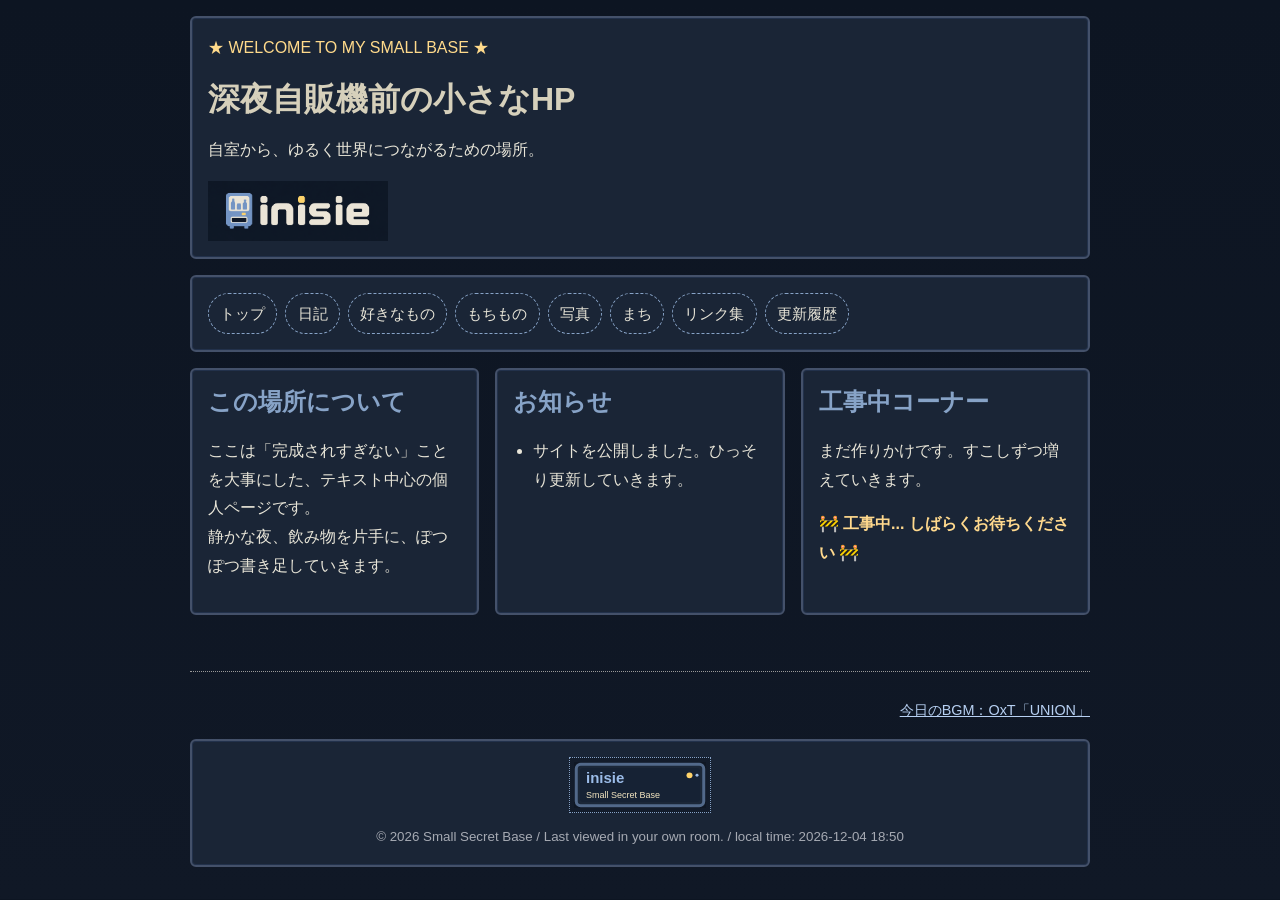
<file: index.html>
<!doctype html>
<html lang="ja">
  <head>
    <meta charset="UTF-8" />
    <meta name="viewport" content="width=device-width, initial-scale=1.0" />
    <title>深夜自販機前の小さなHP</title>
    <link rel="stylesheet" href="styles.css" />
  </head>
  <body>
    <div class="site-wrap">
      <header class="site-header old-border">
        <p class="blink">★ WELCOME TO MY SMALL BASE ★</p>
        <h1>深夜自販機前の小さなHP</h1>
        <p>自室から、ゆるく世界につながるための場所。</p>

        <img class="site-logo" src="assets/images/inisie-logo.webp" alt="inisie" width="2172" height="724" decoding="async" />
      </header>

      <nav class="menu old-border" aria-label="メインメニュー">
        <a href="index.html">トップ</a>
        <a href="diary.html">日記</a>
        <a href="favorites.html">好きなもの</a>
        <a href="mochimono.html">もちもの</a>
        <a href="photos.html">写真</a>
        <a href="machi.html">まち</a>
        <a href="links.html">リンク集</a>
        <a href="history.html">更新履歴</a>
      </nav>

      <main class="grid">
        <section class="panel old-border">
          <h2>この場所について</h2>
          <p>
            ここは「完成されすぎない」ことを大事にした、テキスト中心の個人ページです。<br />
            静かな夜、飲み物を片手に、ぽつぽつ書き足していきます。
          </p>
        </section>

        <section class="panel old-border">
          <h2>お知らせ</h2>
          <ul>
            <li>サイトを公開しました。ひっそり更新していきます。</li>
          </ul>
        </section>

        <section class="panel old-border under-construction">
          <h2>工事中コーナー</h2>
          <p>まだ作りかけです。すこしずつ増えていきます。</p>
          <p class="construction">🚧 工事中... しばらくお待ちください 🚧</p>
        </section>
      </main>

      <section class="today-bgm">
        <p><a href="bgm.html">今日のBGM：OxT「UNION」</a></p>
      </section>

      <footer class="site-footer old-border">
        <a class="home-banner" href="index.html" aria-label="inisie のトップへ">
          <img src="assets/images/inisie-banner.svg" alt="inisie / Small Secret Base" width="88" height="31" />
        </a>
        <small>© 2026 Small Secret Base / Last viewed in your own room.</small>
      </footer>
    </div>

    <script src="script.js"></script>
  </body>
</html>
</file>
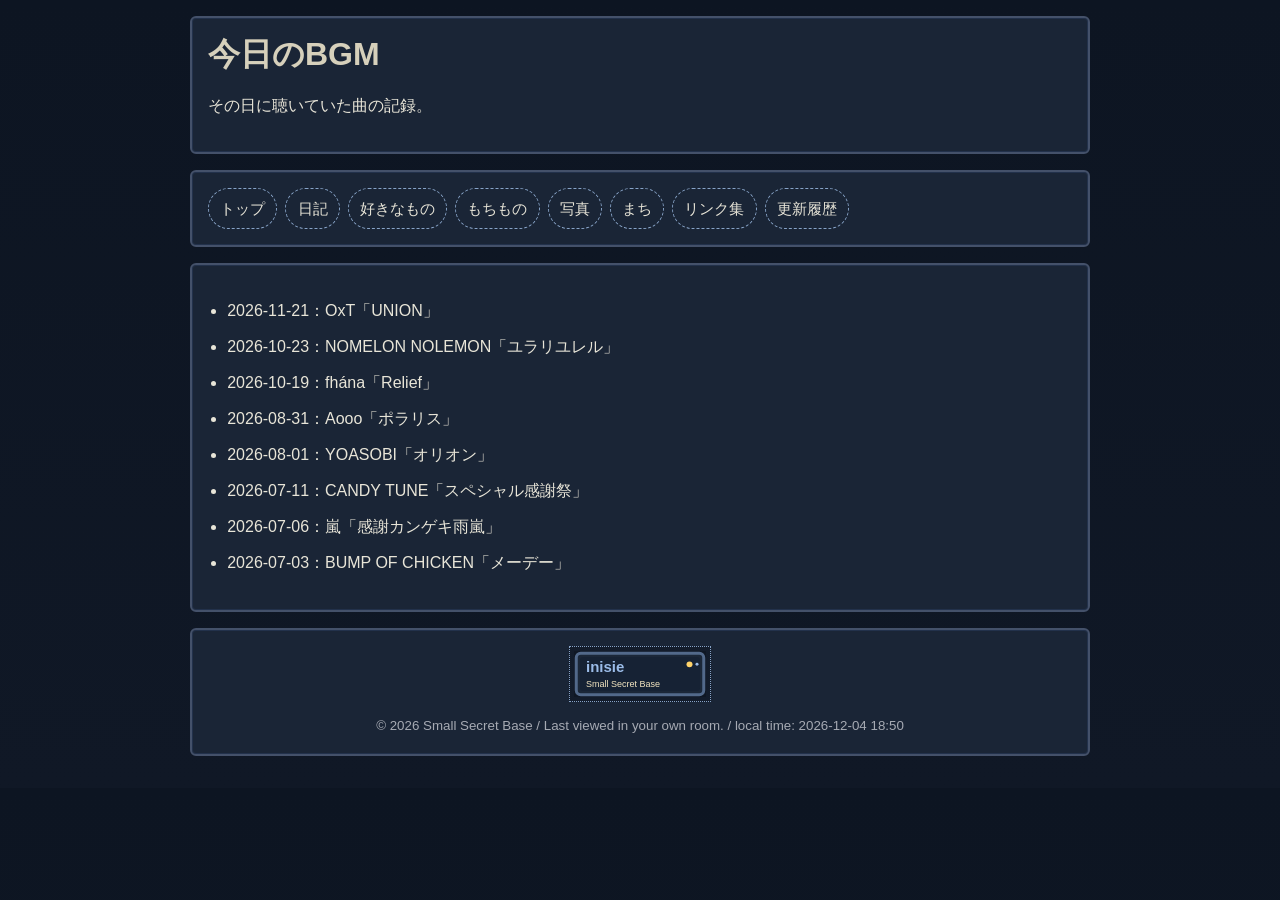
<file: bgm.html>
<!doctype html>
<html lang="ja">
  <head>
    <meta charset="UTF-8" />
    <meta name="viewport" content="width=device-width, initial-scale=1.0" />
    <title>今日のBGM | 深夜自販機前の小さなHP</title>
    <link rel="stylesheet" href="styles.css" />
  </head>
  <body>
    <div class="site-wrap">
      <header class="site-header old-border">
        <h1>今日のBGM</h1>
        <p>その日に聴いていた曲の記録。</p>
      </header>

      <nav class="menu old-border" aria-label="メインメニュー">
        <a href="index.html">トップ</a>
        <a href="diary.html">日記</a>
        <a href="favorites.html">好きなもの</a>
        <a href="mochimono.html">もちもの</a>
        <a href="photos.html">写真</a>
        <a href="machi.html">まち</a>
        <a href="links.html">リンク集</a>
        <a href="history.html">更新履歴</a>
      </nav>

      <main class="panel old-border">
        <ul class="history-list">
          <li><time datetime="2026-11-21">2026-11-21</time>：OxT「UNION」</li>
          <li><time datetime="2026-10-23">2026-10-23</time>：NOMELON NOLEMON「ユラリユレル」</li>
          <li><time datetime="2026-10-19">2026-10-19</time>：fhána「Relief」</li>
          <li><time datetime="2026-08-31">2026-08-31</time>：Aooo「ポラリス」</li>
          <li><time datetime="2026-08-01">2026-08-01</time>：YOASOBI「オリオン」</li>
          <li><time datetime="2026-07-11">2026-07-11</time>：CANDY TUNE「スペシャル感謝祭」</li>
          <li><time datetime="2026-07-06">2026-07-06</time>：嵐「感謝カンゲキ雨嵐」</li>
          <li><time datetime="2026-07-03">2026-07-03</time>：BUMP OF CHICKEN「メーデー」</li>
        </ul>
      </main>

      <footer class="site-footer old-border">
        <a class="home-banner" href="index.html" aria-label="inisie のトップへ">
          <img src="assets/images/inisie-banner.svg" alt="inisie / Small Secret Base" width="88" height="31" />
        </a>
        <small>© 2026 Small Secret Base / Last viewed in your own room.</small>
      </footer>
    </div>
    <script src="script.js"></script>
  </body>
</html>
</file>
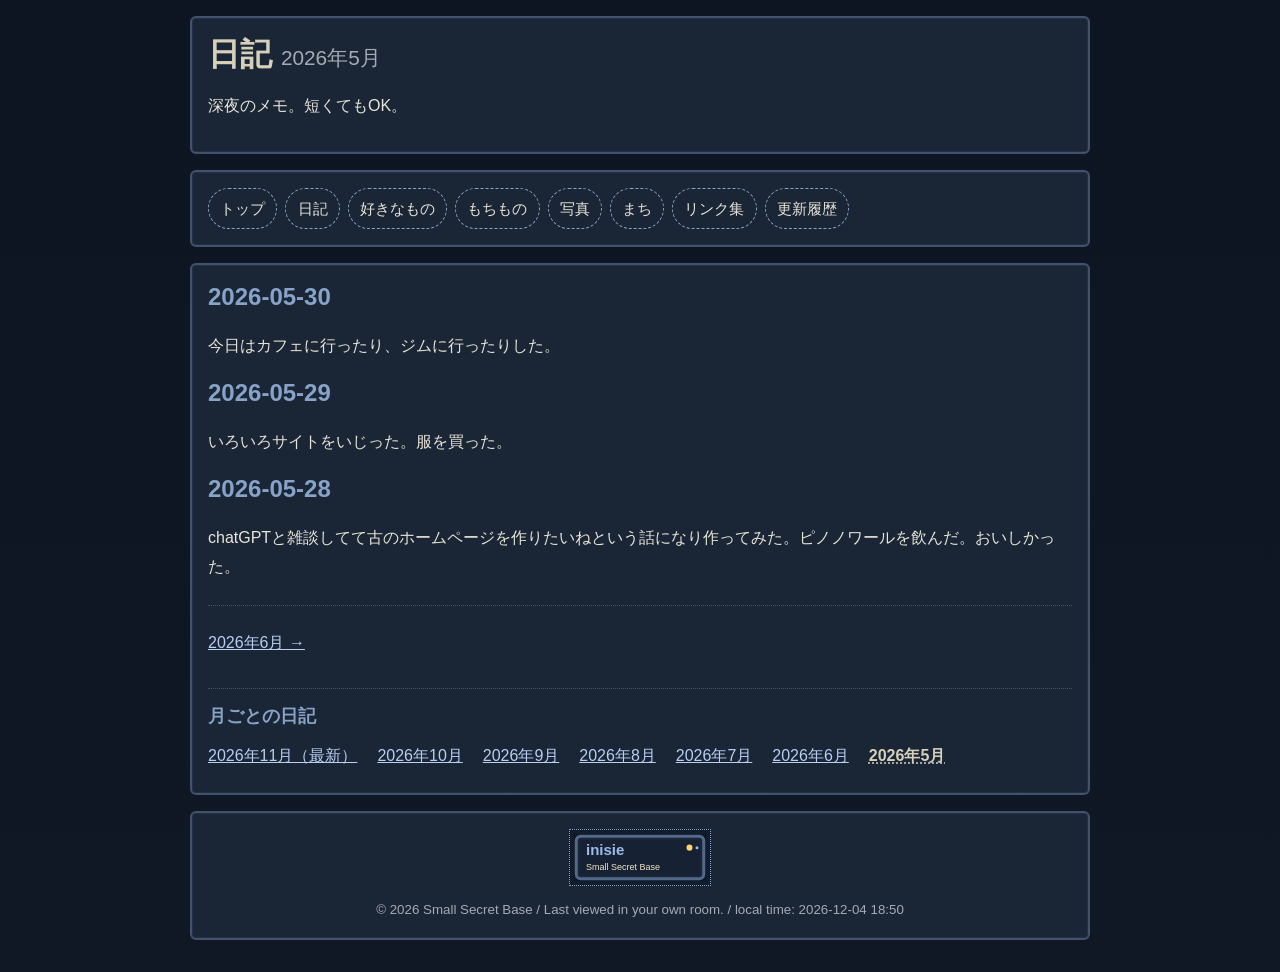
<file: diary-2026-05.html>
<!doctype html>
<html lang="ja">
  <head>
    <meta charset="UTF-8" />
    <meta name="viewport" content="width=device-width, initial-scale=1.0" />
    <title>日記・2026年5月 | 深夜自販機前の小さなHP</title>
    <link rel="stylesheet" href="styles.css" />
  </head>
  <body>
    <div class="site-wrap">
      <header class="site-header old-border">
        <h1>日記 <span class="diary-month-label">2026年5月</span></h1>
        <p>深夜のメモ。短くてもOK。</p>
      </header>

      <nav class="menu old-border" aria-label="メインメニュー">
        <a href="index.html">トップ</a>
        <a href="diary.html">日記</a>
        <a href="favorites.html">好きなもの</a>
        <a href="mochimono.html">もちもの</a>
        <a href="photos.html">写真</a>
        <a href="machi.html">まち</a>
        <a href="links.html">リンク集</a>
        <a href="history.html">更新履歴</a>
      </nav>

      <main class="panel old-border">
        <article class="diary-entry">
          <h2>2026-05-30</h2>
          <p>今日はカフェに行ったり、ジムに行ったりした。</p>
        </article>

        <article class="diary-entry">
          <h2>2026-05-29</h2>
          <p>いろいろサイトをいじった。服を買った。</p>
        </article>

        <article class="diary-entry">
          <h2>2026-05-28</h2>
          <p>chatGPTと雑談してて古のホームページを作りたいねという話になり作ってみた。ピノノワールを飲んだ。おいしかった。</p>
        </article>

        <nav class="diary-month-nav" aria-label="前後の月">
          <a href="diary-2026-06.html" rel="next">2026年6月 →</a>
        </nav>

        <nav class="diary-archive" aria-labelledby="archive-heading">
          <h2 id="archive-heading">月ごとの日記</h2>
          <ul class="diary-month-list">
            <li><a href="diary.html">2026年11月（最新）</a></li>
            <li><a href="diary-2026-10.html">2026年10月</a></li>
            <li><a href="diary-2026-09.html">2026年9月</a></li>
            <li><a href="diary-2026-08.html">2026年8月</a></li>
            <li><a href="diary-2026-07.html">2026年7月</a></li>
            <li><a href="diary-2026-06.html">2026年6月</a></li>
            <li><a href="diary-2026-05.html" aria-current="page">2026年5月</a></li>
          </ul>
        </nav>
      </main>

      <footer class="site-footer old-border">
        <a class="home-banner" href="index.html" aria-label="inisie のトップへ">
          <img src="assets/images/inisie-banner.svg" alt="inisie / Small Secret Base" width="88" height="31" />
        </a>
        <small>© 2026 Small Secret Base / Last viewed in your own room.</small>
      </footer>
    </div>
    <script src="script.js"></script>
  </body>
</html>
</file>
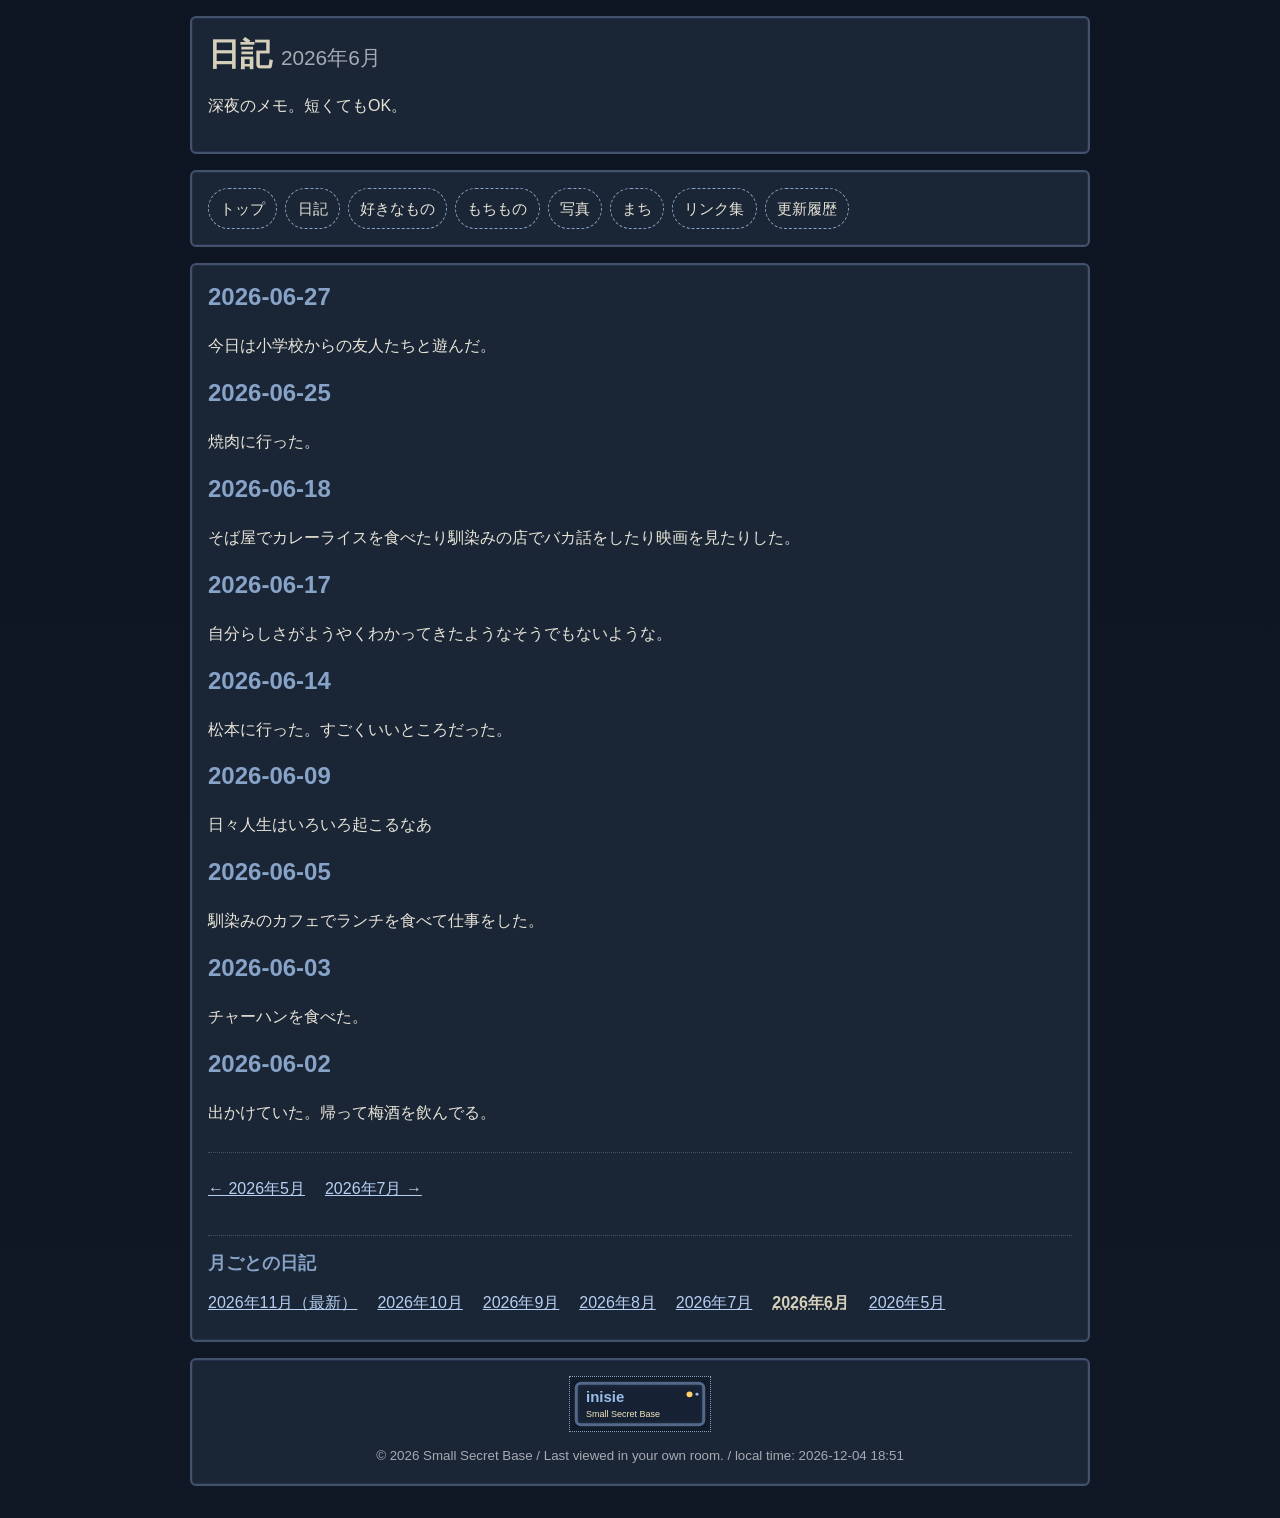
<file: diary-2026-06.html>
<!doctype html>
<html lang="ja">
  <head>
    <meta charset="UTF-8" />
    <meta name="viewport" content="width=device-width, initial-scale=1.0" />
    <title>日記・2026年6月 | 深夜自販機前の小さなHP</title>
    <link rel="stylesheet" href="styles.css" />
  </head>
  <body>
    <div class="site-wrap">
      <header class="site-header old-border">
        <h1>日記 <span class="diary-month-label">2026年6月</span></h1>
        <p>深夜のメモ。短くてもOK。</p>
      </header>

      <nav class="menu old-border" aria-label="メインメニュー">
        <a href="index.html">トップ</a>
        <a href="diary.html">日記</a>
        <a href="favorites.html">好きなもの</a>
        <a href="mochimono.html">もちもの</a>
        <a href="photos.html">写真</a>
        <a href="machi.html">まち</a>
        <a href="links.html">リンク集</a>
        <a href="history.html">更新履歴</a>
      </nav>

      <main class="panel old-border">
        <article class="diary-entry">
          <h2>2026-06-27</h2>
          <p>今日は小学校からの友人たちと遊んだ。</p>
        </article>

        <article class="diary-entry">
          <h2>2026-06-25</h2>
          <p>焼肉に行った。</p>
        </article>

        <article class="diary-entry">
          <h2>2026-06-18</h2>
          <p>そば屋でカレーライスを食べたり馴染みの店でバカ話をしたり映画を見たりした。</p>
        </article>

        <article class="diary-entry">
          <h2>2026-06-17</h2>
          <p>自分らしさがようやくわかってきたようなそうでもないような。</p>
        </article>

        <article class="diary-entry">
          <h2>2026-06-14</h2>
          <p>松本に行った。すごくいいところだった。</p>
        </article>

        <article class="diary-entry">
          <h2>2026-06-09</h2>
          <p>日々人生はいろいろ起こるなあ</p>
        </article>

        <article class="diary-entry">
          <h2>2026-06-05</h2>
          <p>馴染みのカフェでランチを食べて仕事をした。</p>
        </article>

        <article class="diary-entry">
          <h2>2026-06-03</h2>
          <p>チャーハンを食べた。</p>
        </article>

        <article class="diary-entry">
          <h2>2026-06-02</h2>
          <p>出かけていた。帰って梅酒を飲んでる。</p>
        </article>

        <nav class="diary-month-nav" aria-label="前後の月">
          <a href="diary-2026-05.html" rel="prev">← 2026年5月</a>
          <a href="diary-2026-07.html" rel="next">2026年7月 →</a>
        </nav>

        <nav class="diary-archive" aria-labelledby="archive-heading">
          <h2 id="archive-heading">月ごとの日記</h2>
          <ul class="diary-month-list">
            <li><a href="diary.html">2026年11月（最新）</a></li>
            <li><a href="diary-2026-10.html">2026年10月</a></li>
            <li><a href="diary-2026-09.html">2026年9月</a></li>
            <li><a href="diary-2026-08.html">2026年8月</a></li>
            <li><a href="diary-2026-07.html">2026年7月</a></li>
            <li><a href="diary-2026-06.html" aria-current="page">2026年6月</a></li>
            <li><a href="diary-2026-05.html">2026年5月</a></li>
          </ul>
        </nav>
      </main>

      <footer class="site-footer old-border">
        <a class="home-banner" href="index.html" aria-label="inisie のトップへ">
          <img src="assets/images/inisie-banner.svg" alt="inisie / Small Secret Base" width="88" height="31" />
        </a>
        <small>© 2026 Small Secret Base / Last viewed in your own room.</small>
      </footer>
    </div>
    <script src="script.js"></script>
  </body>
</html>
</file>
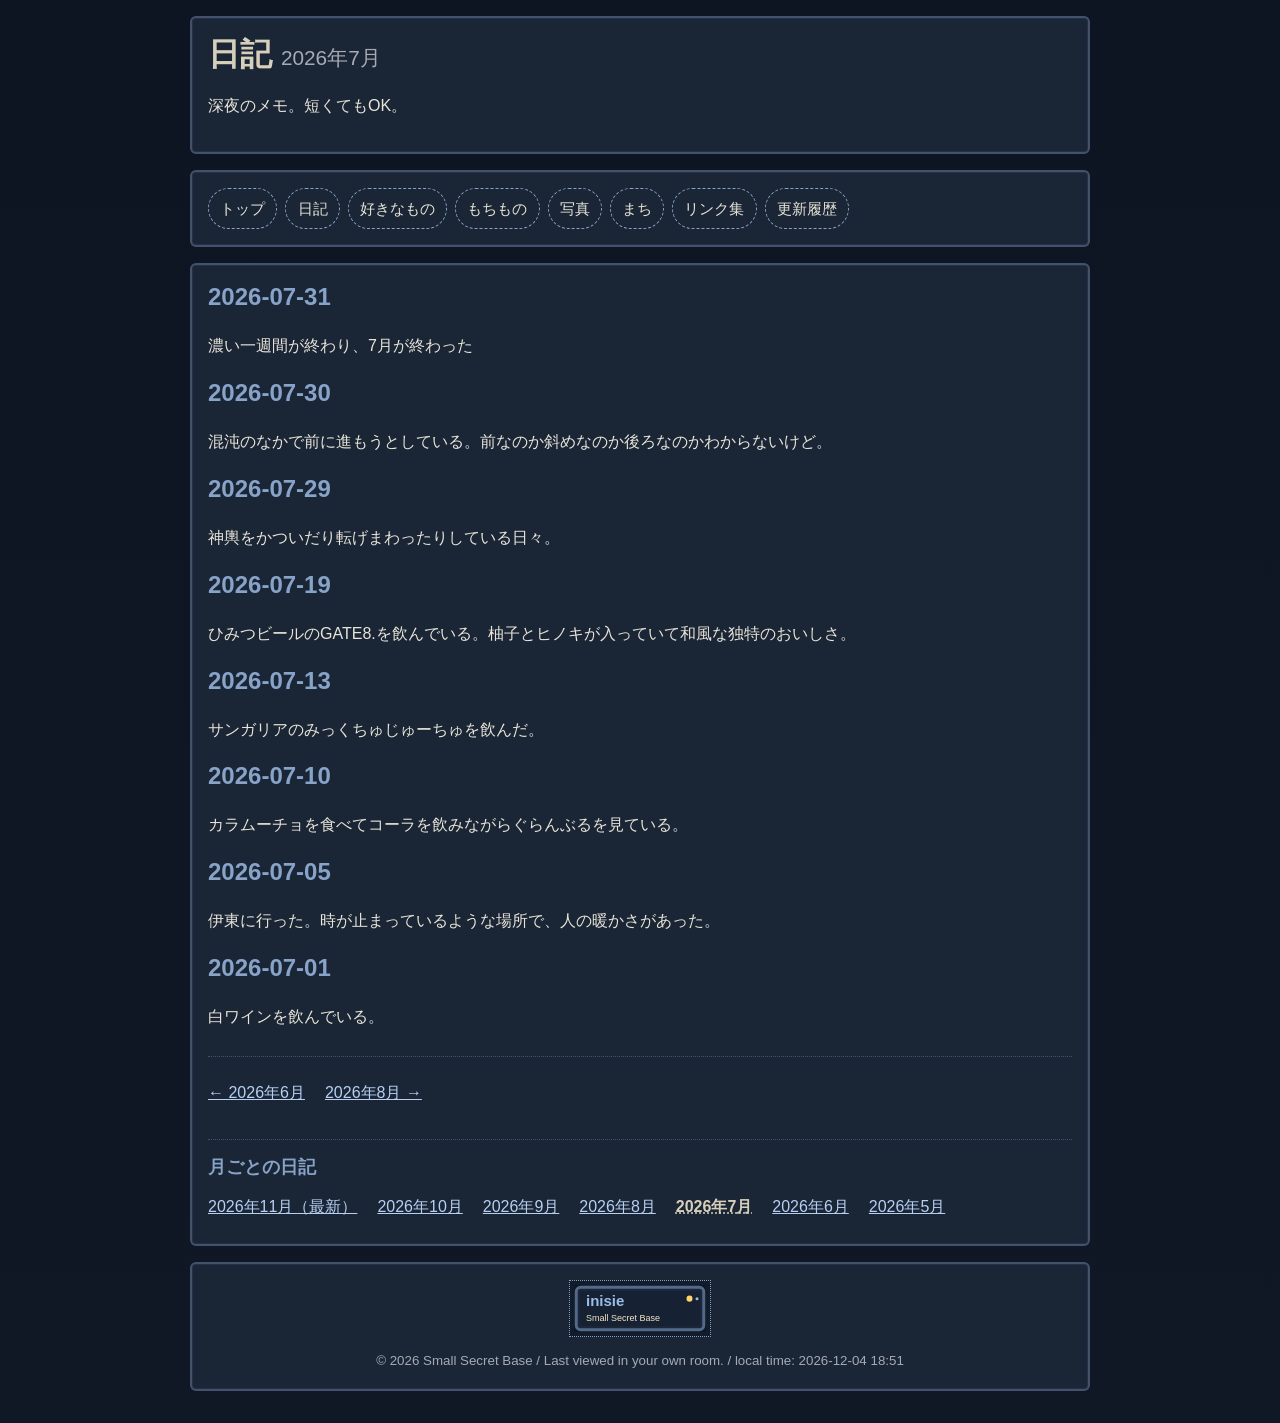
<file: diary-2026-07.html>
<!doctype html>
<html lang="ja">
  <head>
    <meta charset="UTF-8" />
    <meta name="viewport" content="width=device-width, initial-scale=1.0" />
    <title>日記・2026年7月 | 深夜自販機前の小さなHP</title>
    <link rel="stylesheet" href="styles.css" />
  </head>
  <body>
    <div class="site-wrap">
      <header class="site-header old-border">
        <h1>日記 <span class="diary-month-label">2026年7月</span></h1>
        <p>深夜のメモ。短くてもOK。</p>
      </header>

      <nav class="menu old-border" aria-label="メインメニュー">
        <a href="index.html">トップ</a>
        <a href="diary.html">日記</a>
        <a href="favorites.html">好きなもの</a>
        <a href="mochimono.html">もちもの</a>
        <a href="photos.html">写真</a>
        <a href="machi.html">まち</a>
        <a href="links.html">リンク集</a>
        <a href="history.html">更新履歴</a>
      </nav>

      <main class="panel old-border">
        <article class="diary-entry">
          <h2>2026-07-31</h2>
          <p>濃い一週間が終わり、7月が終わった</p>
        </article>

        <article class="diary-entry">
          <h2>2026-07-30</h2>
          <p>混沌のなかで前に進もうとしている。前なのか斜めなのか後ろなのかわからないけど。</p>
        </article>

        <article class="diary-entry">
          <h2>2026-07-29</h2>
          <p>神輿をかついだり転げまわったりしている日々。</p>
        </article>

        <article class="diary-entry">
          <h2>2026-07-19</h2>
          <p>ひみつビールのGATE8.を飲んでいる。柚子とヒノキが入っていて和風な独特のおいしさ。</p>
        </article>

        <article class="diary-entry">
          <h2>2026-07-13</h2>
          <p>サンガリアのみっくちゅじゅーちゅを飲んだ。</p>
        </article>

        <article class="diary-entry">
          <h2>2026-07-10</h2>
          <p>カラムーチョを食べてコーラを飲みながらぐらんぶるを見ている。</p>
        </article>

        <article class="diary-entry">
          <h2>2026-07-05</h2>
          <p>伊東に行った。時が止まっているような場所で、人の暖かさがあった。</p>
        </article>

        <article class="diary-entry">
          <h2>2026-07-01</h2>
          <p>白ワインを飲んでいる。</p>
        </article>

        <nav class="diary-month-nav" aria-label="前後の月">
          <a href="diary-2026-06.html" rel="prev">← 2026年6月</a>
          <a href="diary-2026-08.html" rel="next">2026年8月 →</a>
        </nav>

        <nav class="diary-archive" aria-labelledby="archive-heading">
          <h2 id="archive-heading">月ごとの日記</h2>
          <ul class="diary-month-list">
            <li><a href="diary.html">2026年11月（最新）</a></li>
            <li><a href="diary-2026-10.html">2026年10月</a></li>
            <li><a href="diary-2026-09.html">2026年9月</a></li>
            <li><a href="diary-2026-08.html">2026年8月</a></li>
            <li><a href="diary-2026-07.html" aria-current="page">2026年7月</a></li>
            <li><a href="diary-2026-06.html">2026年6月</a></li>
            <li><a href="diary-2026-05.html">2026年5月</a></li>
          </ul>
        </nav>
      </main>

      <footer class="site-footer old-border">
        <a class="home-banner" href="index.html" aria-label="inisie のトップへ">
          <img src="assets/images/inisie-banner.svg" alt="inisie / Small Secret Base" width="88" height="31" />
        </a>
        <small>© 2026 Small Secret Base / Last viewed in your own room.</small>
      </footer>
    </div>
    <script src="script.js"></script>
  </body>
</html>
</file>
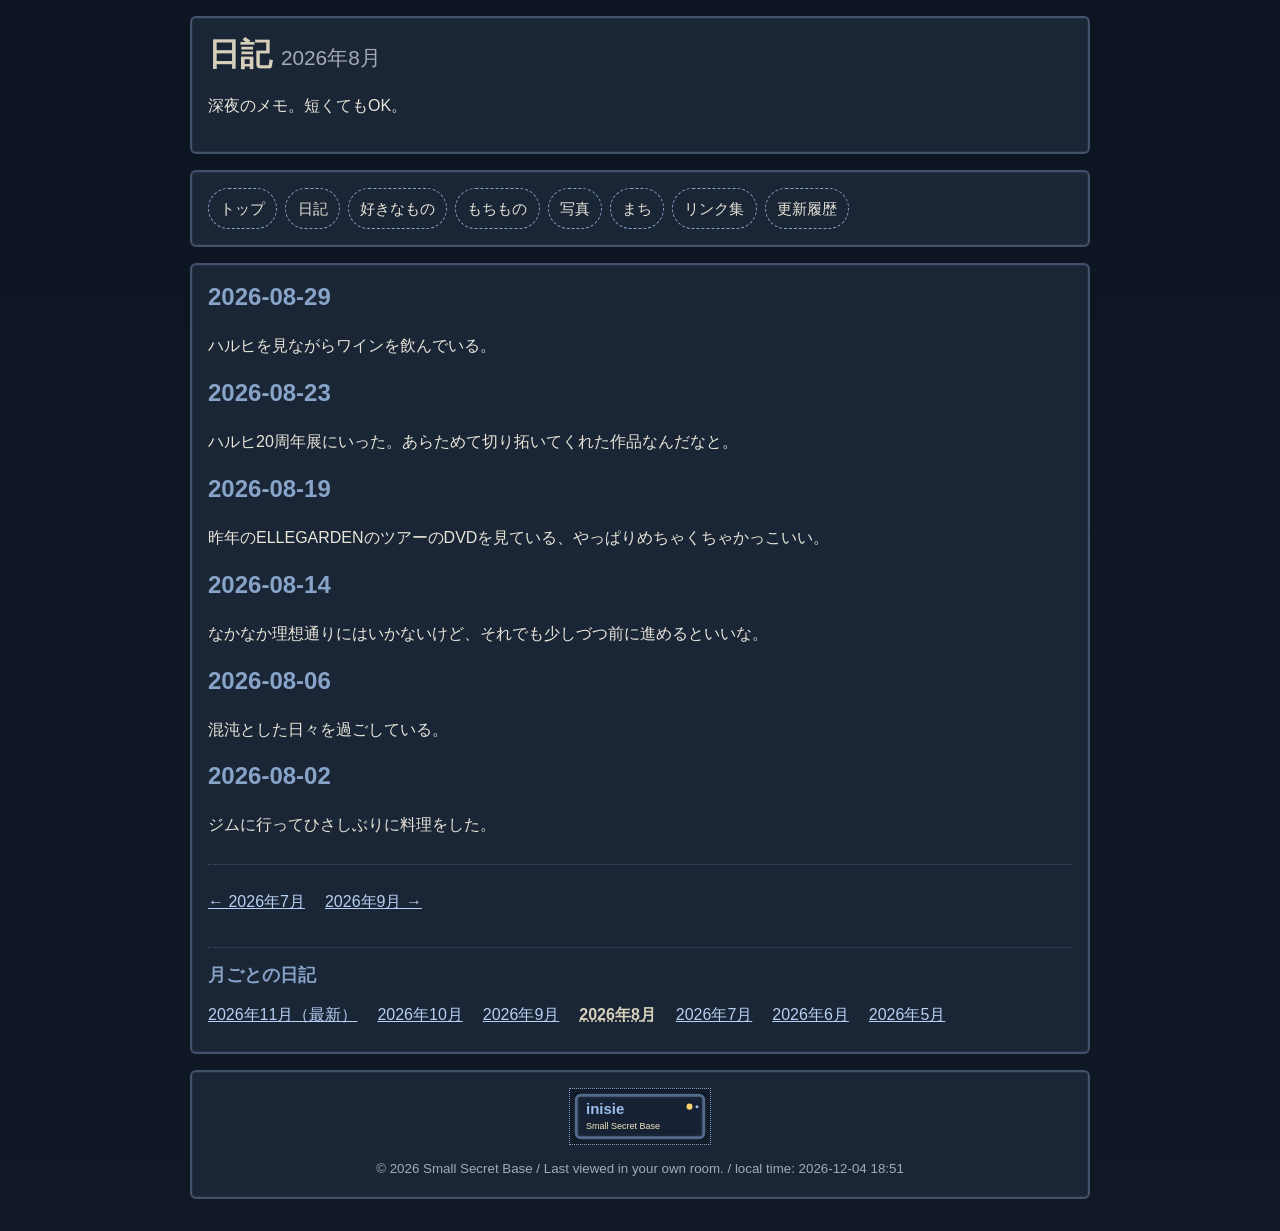
<file: diary-2026-08.html>
<!doctype html>
<html lang="ja">
  <head>
    <meta charset="UTF-8" />
    <meta name="viewport" content="width=device-width, initial-scale=1.0" />
    <title>日記・2026年8月 | 深夜自販機前の小さなHP</title>
    <link rel="stylesheet" href="styles.css" />
  </head>
  <body>
    <div class="site-wrap">
      <header class="site-header old-border">
        <h1>日記 <span class="diary-month-label">2026年8月</span></h1>
        <p>深夜のメモ。短くてもOK。</p>
      </header>

      <nav class="menu old-border" aria-label="メインメニュー">
        <a href="index.html">トップ</a>
        <a href="diary.html">日記</a>
        <a href="favorites.html">好きなもの</a>
        <a href="mochimono.html">もちもの</a>
        <a href="photos.html">写真</a>
        <a href="machi.html">まち</a>
        <a href="links.html">リンク集</a>
        <a href="history.html">更新履歴</a>
      </nav>

      <main class="panel old-border">
        <article class="diary-entry">
          <h2>2026-08-29</h2>
          <p>ハルヒを見ながらワインを飲んでいる。</p>
        </article>

        <article class="diary-entry">
          <h2>2026-08-23</h2>
          <p>ハルヒ20周年展にいった。あらためて切り拓いてくれた作品なんだなと。</p>
        </article>

        <article class="diary-entry">
          <h2>2026-08-19</h2>
          <p>昨年のELLEGARDENのツアーのDVDを見ている、やっぱりめちゃくちゃかっこいい。</p>
        </article>

        <article class="diary-entry">
          <h2>2026-08-14</h2>
          <p>なかなか理想通りにはいかないけど、それでも少しづつ前に進めるといいな。</p>
        </article>

        <article class="diary-entry">
          <h2>2026-08-06</h2>
          <p>混沌とした日々を過ごしている。</p>
        </article>

        <article class="diary-entry">
          <h2>2026-08-02</h2>
          <p>ジムに行ってひさしぶりに料理をした。</p>
        </article>

        <nav class="diary-month-nav" aria-label="前後の月">
          <a href="diary-2026-07.html" rel="prev">← 2026年7月</a>
          <a href="diary-2026-09.html" rel="next">2026年9月 →</a>
        </nav>

        <nav class="diary-archive" aria-labelledby="archive-heading">
          <h2 id="archive-heading">月ごとの日記</h2>
          <ul class="diary-month-list">
            <li><a href="diary.html">2026年11月（最新）</a></li>
            <li><a href="diary-2026-10.html">2026年10月</a></li>
            <li><a href="diary-2026-09.html">2026年9月</a></li>
            <li><a href="diary-2026-08.html" aria-current="page">2026年8月</a></li>
            <li><a href="diary-2026-07.html">2026年7月</a></li>
            <li><a href="diary-2026-06.html">2026年6月</a></li>
            <li><a href="diary-2026-05.html">2026年5月</a></li>
          </ul>
        </nav>
      </main>

      <footer class="site-footer old-border">
        <a class="home-banner" href="index.html" aria-label="inisie のトップへ">
          <img src="assets/images/inisie-banner.svg" alt="inisie / Small Secret Base" width="88" height="31" />
        </a>
        <small>© 2026 Small Secret Base / Last viewed in your own room.</small>
      </footer>
    </div>
    <script src="script.js"></script>
  </body>
</html>
</file>
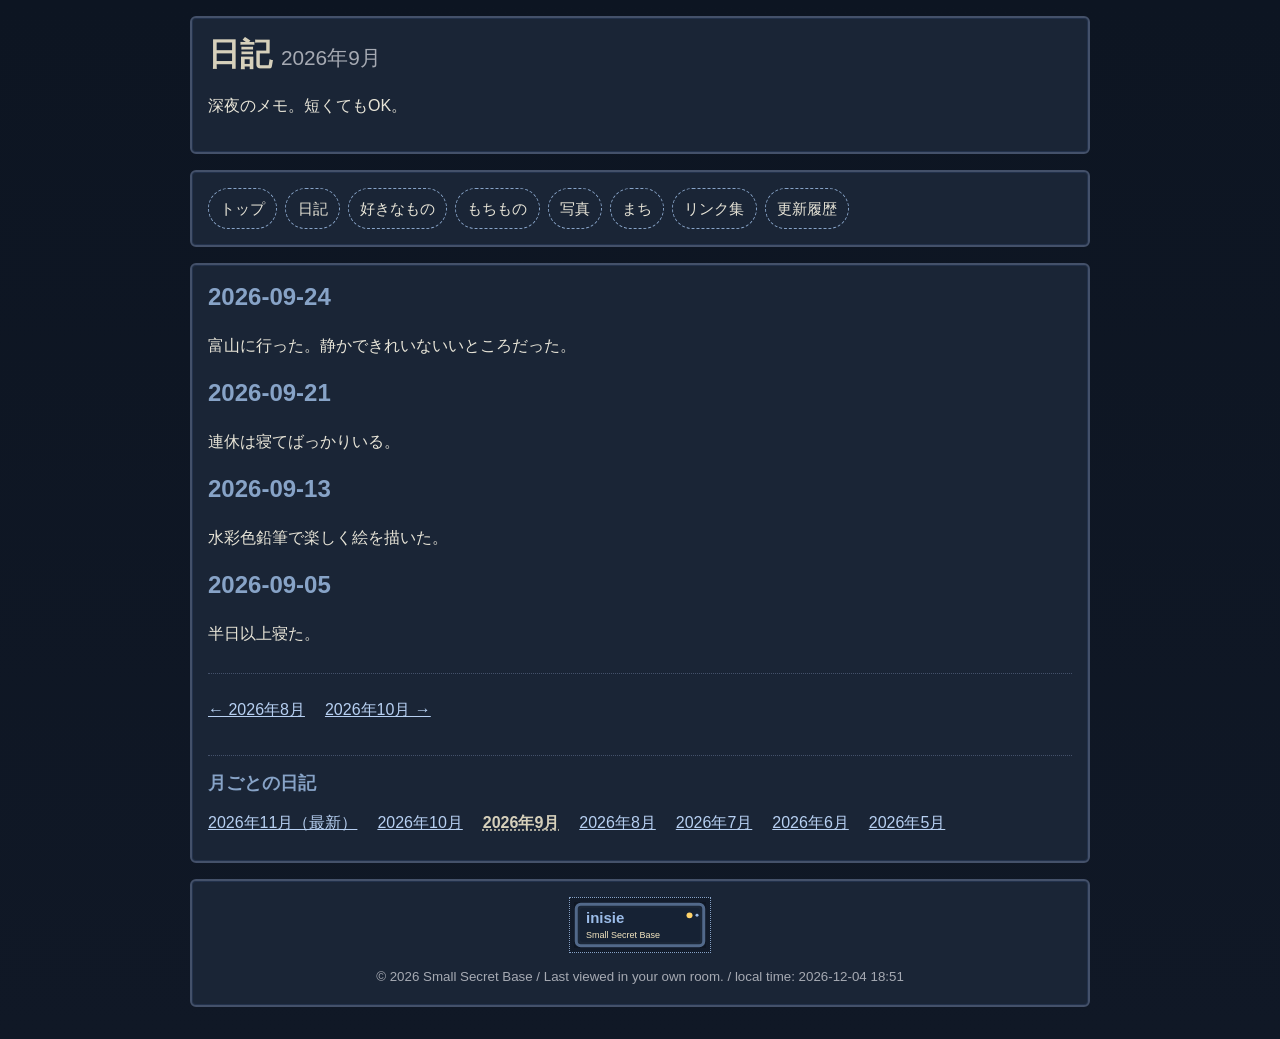
<file: diary-2026-09.html>
<!doctype html>
<html lang="ja">
  <head>
    <meta charset="UTF-8" />
    <meta name="viewport" content="width=device-width, initial-scale=1.0" />
    <title>日記・2026年9月 | 深夜自販機前の小さなHP</title>
    <link rel="stylesheet" href="styles.css" />
  </head>
  <body>
    <div class="site-wrap">
      <header class="site-header old-border">
        <h1>日記 <span class="diary-month-label">2026年9月</span></h1>
        <p>深夜のメモ。短くてもOK。</p>
      </header>

      <nav class="menu old-border" aria-label="メインメニュー">
        <a href="index.html">トップ</a>
        <a href="diary.html">日記</a>
        <a href="favorites.html">好きなもの</a>
        <a href="mochimono.html">もちもの</a>
        <a href="photos.html">写真</a>
        <a href="machi.html">まち</a>
        <a href="links.html">リンク集</a>
        <a href="history.html">更新履歴</a>
      </nav>

      <main class="panel old-border">
        <article class="diary-entry">
          <h2>2026-09-24</h2>
          <p>富山に行った。静かできれいないいところだった。</p>
        </article>

        <article class="diary-entry">
          <h2>2026-09-21</h2>
          <p>連休は寝てばっかりいる。</p>
        </article>

        <article class="diary-entry">
          <h2>2026-09-13</h2>
          <p>水彩色鉛筆で楽しく絵を描いた。</p>
        </article>

        <article class="diary-entry">
          <h2>2026-09-05</h2>
          <p>半日以上寝た。</p>
        </article>

        <nav class="diary-month-nav" aria-label="前後の月">
          <a href="diary-2026-08.html" rel="prev">← 2026年8月</a>
          <a href="diary-2026-10.html" rel="next">2026年10月 →</a>
        </nav>

        <nav class="diary-archive" aria-labelledby="archive-heading">
          <h2 id="archive-heading">月ごとの日記</h2>
          <ul class="diary-month-list">
            <li><a href="diary.html">2026年11月（最新）</a></li>
            <li><a href="diary-2026-10.html">2026年10月</a></li>
            <li><a href="diary-2026-09.html" aria-current="page">2026年9月</a></li>
            <li><a href="diary-2026-08.html">2026年8月</a></li>
            <li><a href="diary-2026-07.html">2026年7月</a></li>
            <li><a href="diary-2026-06.html">2026年6月</a></li>
            <li><a href="diary-2026-05.html">2026年5月</a></li>
          </ul>
        </nav>
      </main>

      <footer class="site-footer old-border">
        <a class="home-banner" href="index.html" aria-label="inisie のトップへ">
          <img src="assets/images/inisie-banner.svg" alt="inisie / Small Secret Base" width="88" height="31" />
        </a>
        <small>© 2026 Small Secret Base / Last viewed in your own room.</small>
      </footer>
    </div>
    <script src="script.js"></script>
  </body>
</html>
</file>
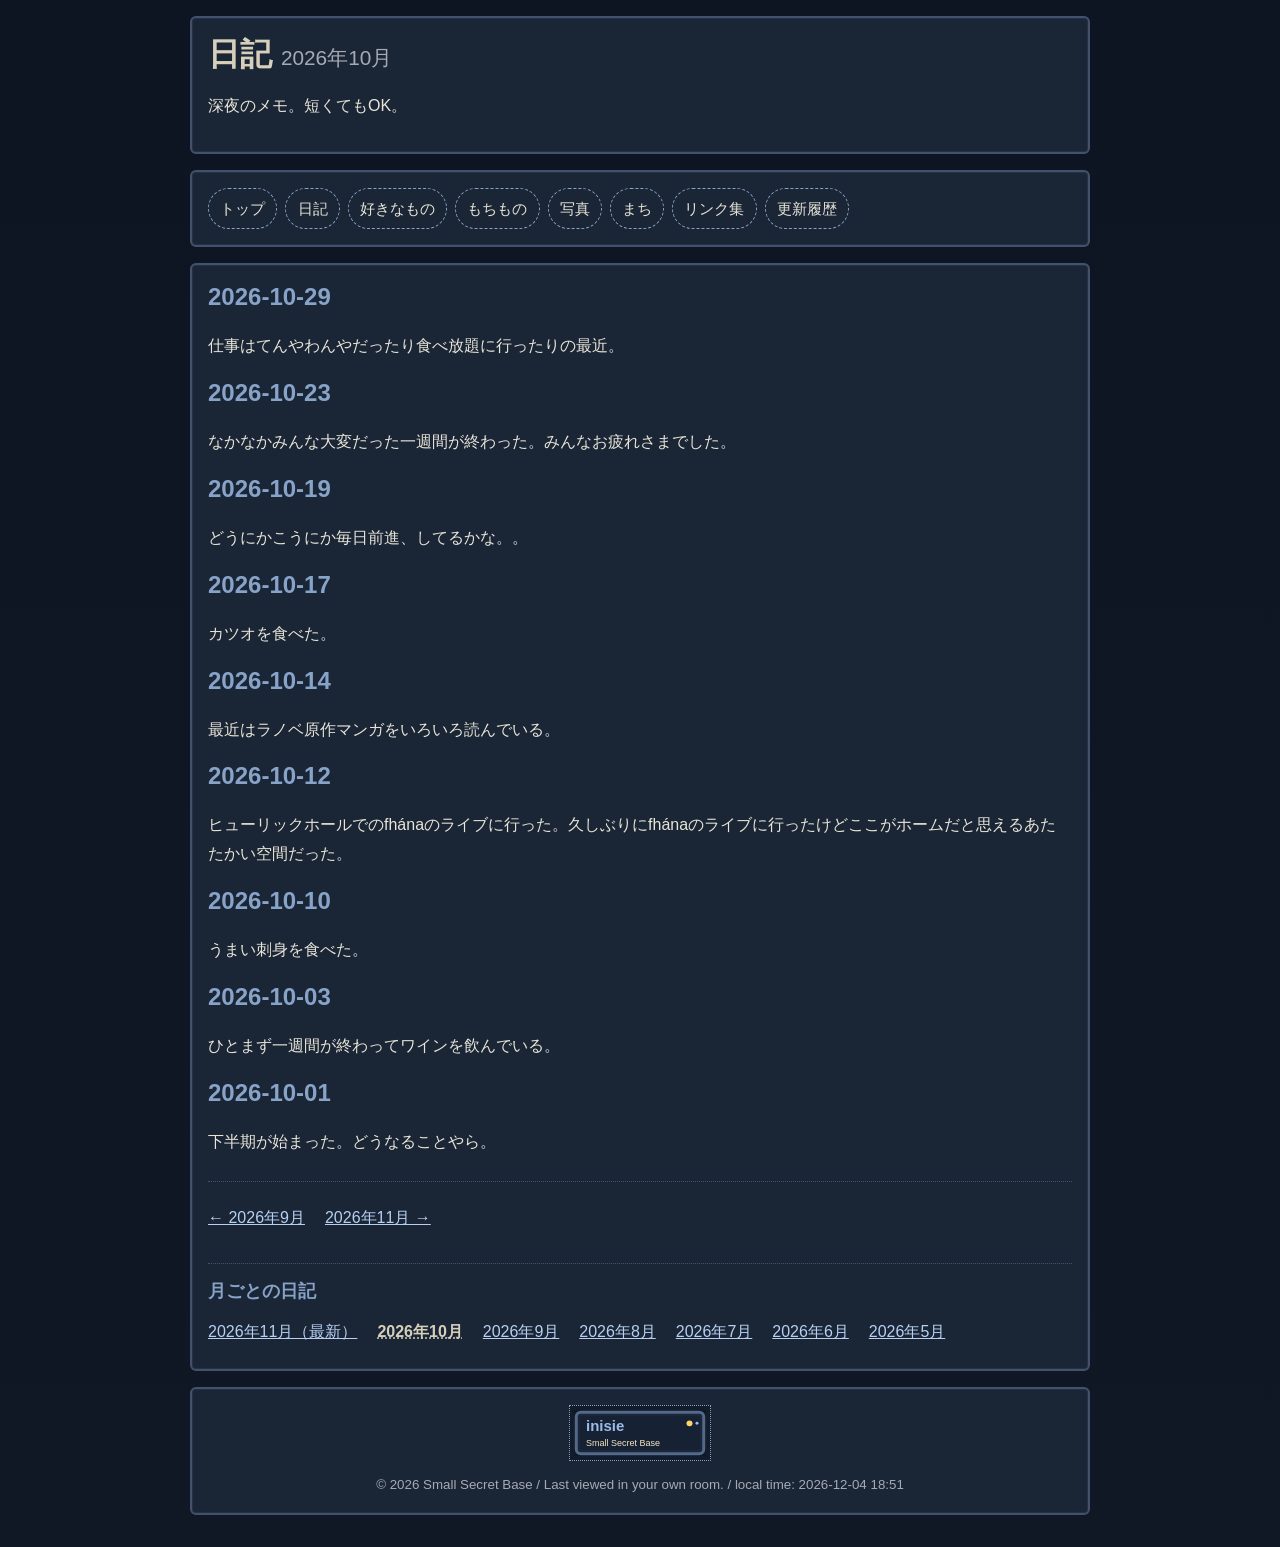
<file: diary-2026-10.html>
<!doctype html>
<html lang="ja">
  <head>
    <meta charset="UTF-8" />
    <meta name="viewport" content="width=device-width, initial-scale=1.0" />
    <title>日記・2026年10月 | 深夜自販機前の小さなHP</title>
    <link rel="stylesheet" href="styles.css" />
  </head>
  <body>
    <div class="site-wrap">
      <header class="site-header old-border">
        <h1>日記 <span class="diary-month-label">2026年10月</span></h1>
        <p>深夜のメモ。短くてもOK。</p>
      </header>

      <nav class="menu old-border" aria-label="メインメニュー">
        <a href="index.html">トップ</a>
        <a href="diary.html">日記</a>
        <a href="favorites.html">好きなもの</a>
        <a href="mochimono.html">もちもの</a>
        <a href="photos.html">写真</a>
        <a href="machi.html">まち</a>
        <a href="links.html">リンク集</a>
        <a href="history.html">更新履歴</a>
      </nav>

      <main class="panel old-border">
        <article class="diary-entry">
          <h2>2026-10-29</h2>
          <p>仕事はてんやわんやだったり食べ放題に行ったりの最近。</p>
        </article>

        <article class="diary-entry">
          <h2>2026-10-23</h2>
          <p>なかなかみんな大変だった一週間が終わった。みんなお疲れさまでした。</p>
        </article>

        <article class="diary-entry">
          <h2>2026-10-19</h2>
          <p>どうにかこうにか毎日前進、してるかな。。</p>
        </article>

        <article class="diary-entry">
          <h2>2026-10-17</h2>
          <p>カツオを食べた。</p>
        </article>

        <article class="diary-entry">
          <h2>2026-10-14</h2>
          <p>最近はラノベ原作マンガをいろいろ読んでいる。</p>
        </article>

        <article class="diary-entry">
          <h2>2026-10-12</h2>
          <p>ヒューリックホールでのfhánaのライブに行った。久しぶりにfhánaのライブに行ったけどここがホームだと思えるあたたかい空間だった。</p>
        </article>

        <article class="diary-entry">
          <h2>2026-10-10</h2>
          <p>うまい刺身を食べた。</p>
        </article>

        <article class="diary-entry">
          <h2>2026-10-03</h2>
          <p>ひとまず一週間が終わってワインを飲んでいる。</p>
        </article>

        <article class="diary-entry">
          <h2>2026-10-01</h2>
          <p>下半期が始まった。どうなることやら。</p>
        </article>

        <nav class="diary-month-nav" aria-label="前後の月">
          <a href="diary-2026-09.html" rel="prev">← 2026年9月</a>
          <a href="diary.html" rel="next">2026年11月 →</a>
        </nav>

        <nav class="diary-archive" aria-labelledby="archive-heading">
          <h2 id="archive-heading">月ごとの日記</h2>
          <ul class="diary-month-list">
            <li><a href="diary.html">2026年11月（最新）</a></li>
            <li><a href="diary-2026-10.html" aria-current="page">2026年10月</a></li>
            <li><a href="diary-2026-09.html">2026年9月</a></li>
            <li><a href="diary-2026-08.html">2026年8月</a></li>
            <li><a href="diary-2026-07.html">2026年7月</a></li>
            <li><a href="diary-2026-06.html">2026年6月</a></li>
            <li><a href="diary-2026-05.html">2026年5月</a></li>
          </ul>
        </nav>
      </main>

      <footer class="site-footer old-border">
        <a class="home-banner" href="index.html" aria-label="inisie のトップへ">
          <img src="assets/images/inisie-banner.svg" alt="inisie / Small Secret Base" width="88" height="31" />
        </a>
        <small>© 2026 Small Secret Base / Last viewed in your own room.</small>
      </footer>
    </div>
    <script src="script.js"></script>
  </body>
</html>
</file>
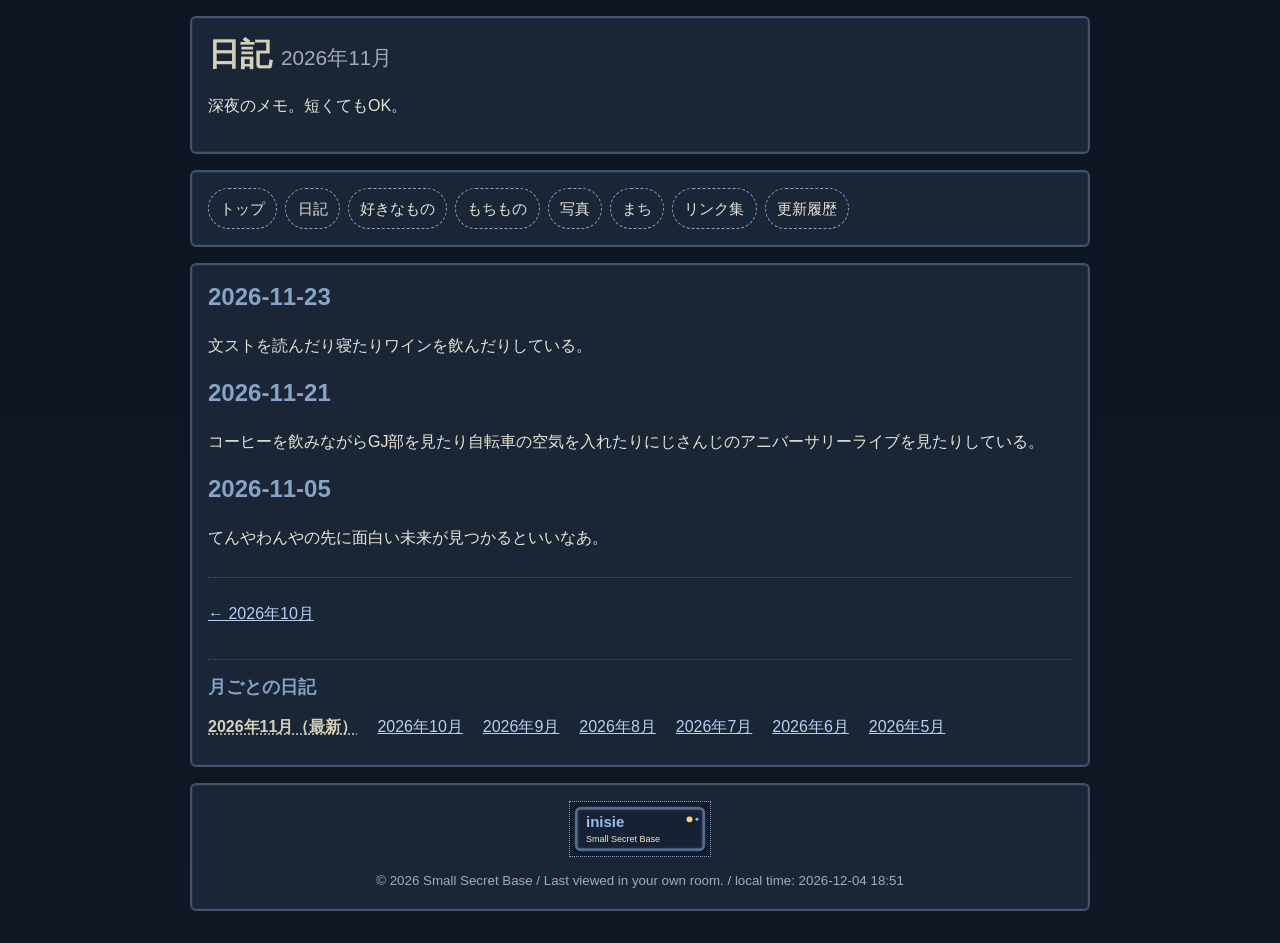
<file: diary.html>
<!doctype html>
<html lang="ja">
  <head>
    <meta charset="UTF-8" />
    <meta name="viewport" content="width=device-width, initial-scale=1.0" />
    <title>日記・2026年11月 | 深夜自販機前の小さなHP</title>
    <link rel="stylesheet" href="styles.css" />
  </head>
  <body>
    <div class="site-wrap">
      <header class="site-header old-border">
        <h1>日記 <span class="diary-month-label">2026年11月</span></h1>
        <p>深夜のメモ。短くてもOK。</p>
      </header>

      <nav class="menu old-border" aria-label="メインメニュー">
        <a href="index.html">トップ</a>
        <a href="diary.html">日記</a>
        <a href="favorites.html">好きなもの</a>
        <a href="mochimono.html">もちもの</a>
        <a href="photos.html">写真</a>
        <a href="machi.html">まち</a>
        <a href="links.html">リンク集</a>
        <a href="history.html">更新履歴</a>
      </nav>

      <main class="panel old-border">
        <article class="diary-entry">
          <h2>2026-11-23</h2>
          <p>文ストを読んだり寝たりワインを飲んだりしている。</p>
        </article>

        <article class="diary-entry">
          <h2>2026-11-21</h2>
          <p>コーヒーを飲みながらGJ部を見たり自転車の空気を入れたりにじさんじのアニバーサリーライブを見たりしている。</p>
        </article>

        <article class="diary-entry">
          <h2>2026-11-05</h2>
          <p>てんやわんやの先に面白い未来が見つかるといいなあ。</p>
        </article>

        <nav class="diary-month-nav" aria-label="前後の月">
          <a href="diary-2026-10.html" rel="prev">← 2026年10月</a>
        </nav>

        <nav class="diary-archive" aria-labelledby="archive-heading">
          <h2 id="archive-heading">月ごとの日記</h2>
          <ul class="diary-month-list">
            <li><a href="diary.html" aria-current="page">2026年11月（最新）</a></li>
            <li><a href="diary-2026-10.html">2026年10月</a></li>
            <li><a href="diary-2026-09.html">2026年9月</a></li>
            <li><a href="diary-2026-08.html">2026年8月</a></li>
            <li><a href="diary-2026-07.html">2026年7月</a></li>
            <li><a href="diary-2026-06.html">2026年6月</a></li>
            <li><a href="diary-2026-05.html">2026年5月</a></li>
          </ul>
        </nav>
      </main>

      <footer class="site-footer old-border">
        <a class="home-banner" href="index.html" aria-label="inisie のトップへ">
          <img src="assets/images/inisie-banner.svg" alt="inisie / Small Secret Base" width="88" height="31" />
        </a>
        <small>© 2026 Small Secret Base / Last viewed in your own room.</small>
      </footer>
    </div>
    <script src="script.js"></script>
  </body>
</html>
</file>
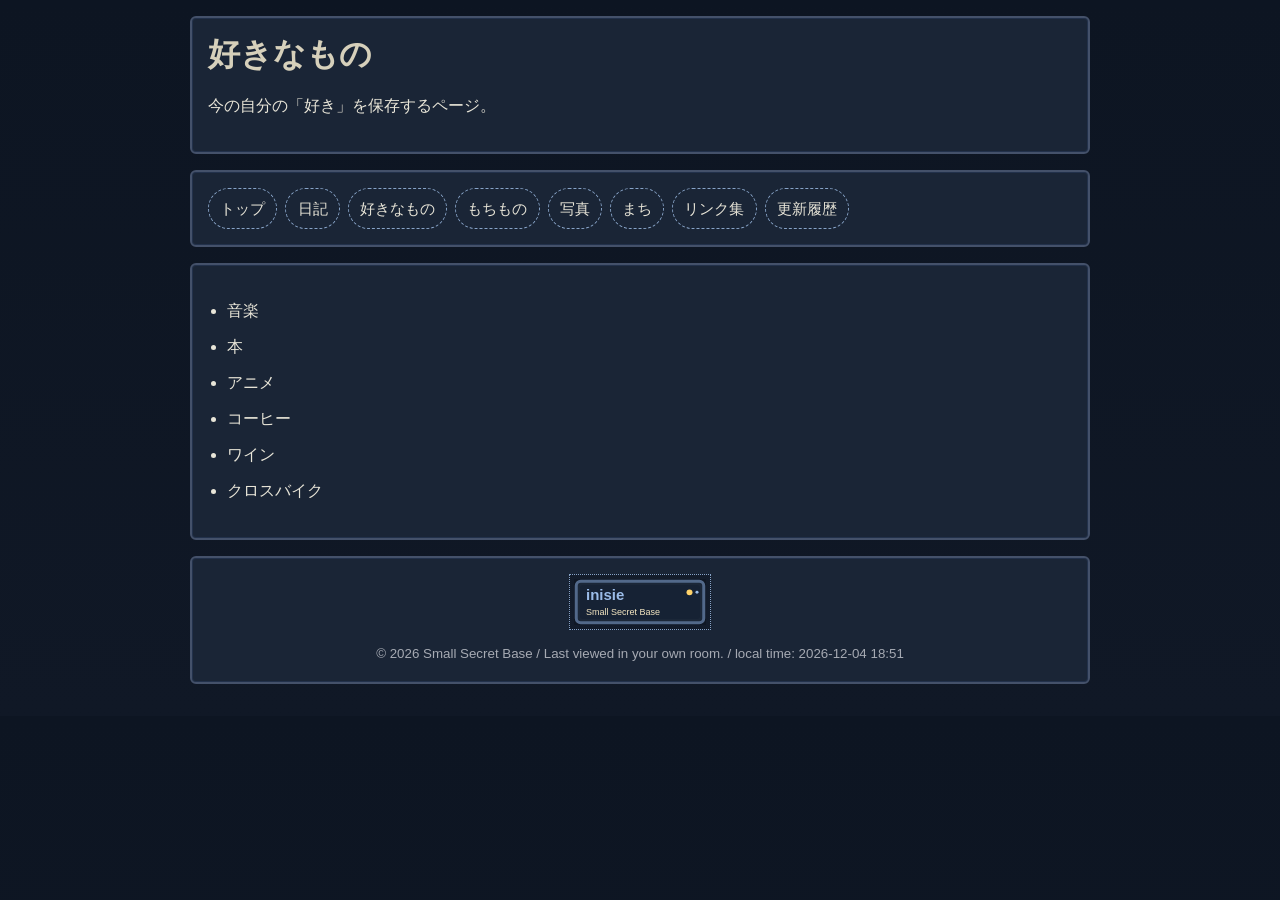
<file: favorites.html>
<!doctype html>
<html lang="ja">
  <head>
    <meta charset="UTF-8" />
    <meta name="viewport" content="width=device-width, initial-scale=1.0" />
    <title>好きなもの | 深夜自販機前の小さなHP</title>
    <link rel="stylesheet" href="styles.css" />
  </head>
  <body>
    <div class="site-wrap">
      <header class="site-header old-border">
        <h1>好きなもの</h1>
        <p>今の自分の「好き」を保存するページ。</p>
      </header>

      <nav class="menu old-border" aria-label="メインメニュー">
        <a href="index.html">トップ</a>
        <a href="diary.html">日記</a>
        <a href="favorites.html">好きなもの</a>
        <a href="mochimono.html">もちもの</a>
        <a href="photos.html">写真</a>
        <a href="machi.html">まち</a>
        <a href="links.html">リンク集</a>
        <a href="history.html">更新履歴</a>
      </nav>

      <main class="panel old-border">
        <ul class="text-list">
          <li>音楽</li>		
          <li>本</li>
          <li>アニメ</li>
          <li>コーヒー</li>
          <li>ワイン</li>
          <li>クロスバイク</li>
        </ul>
      </main>

      <footer class="site-footer old-border">
        <a class="home-banner" href="index.html" aria-label="inisie のトップへ">
          <img src="assets/images/inisie-banner.svg" alt="inisie / Small Secret Base" width="88" height="31" />
        </a>
        <small>© 2026 Small Secret Base / Last viewed in your own room.</small>
      </footer>
    </div>
    <script src="script.js"></script>
  </body>
</html>
</file>
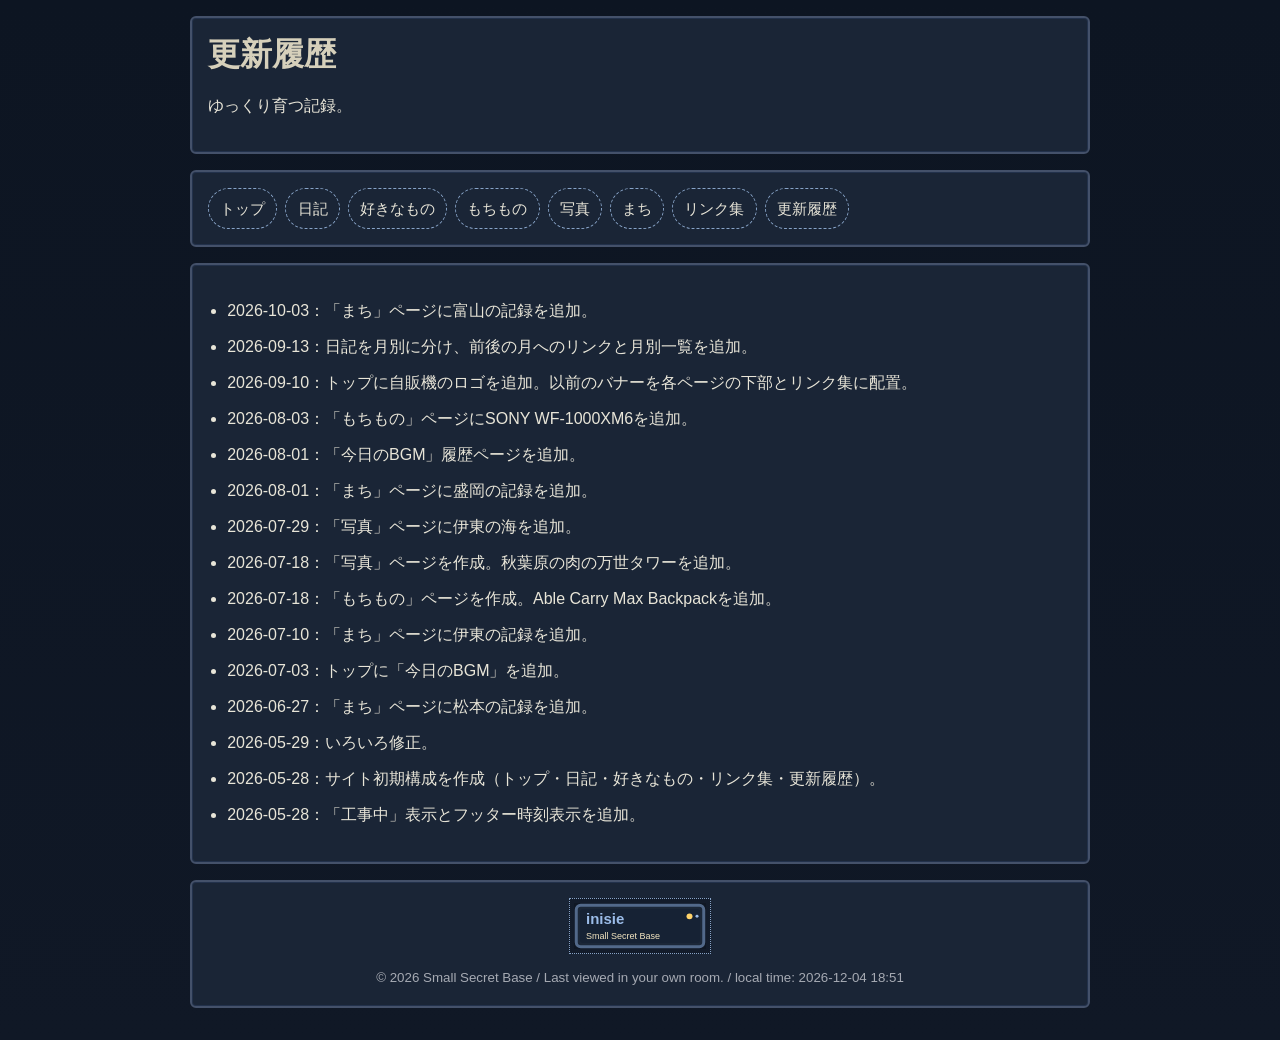
<file: history.html>
<!doctype html>
<html lang="ja">
  <head>
    <meta charset="UTF-8" />
    <meta name="viewport" content="width=device-width, initial-scale=1.0" />
    <title>更新履歴 | 深夜自販機前の小さなHP</title>
    <link rel="stylesheet" href="styles.css" />
  </head>
  <body>
    <div class="site-wrap">
      <header class="site-header old-border">
        <h1>更新履歴</h1>
        <p>ゆっくり育つ記録。</p>
      </header>

      <nav class="menu old-border" aria-label="メインメニュー">
        <a href="index.html">トップ</a>
        <a href="diary.html">日記</a>
        <a href="favorites.html">好きなもの</a>
        <a href="mochimono.html">もちもの</a>
        <a href="photos.html">写真</a>
        <a href="machi.html">まち</a>
        <a href="links.html">リンク集</a>
        <a href="history.html">更新履歴</a>
      </nav>

      <main class="panel old-border">
        <ul class="history-list">
          <li><time datetime="2026-10-03">2026-10-03</time>：「まち」ページに富山の記録を追加。</li>
          <li><time datetime="2026-09-13">2026-09-13</time>：日記を月別に分け、前後の月へのリンクと月別一覧を追加。</li>
          <li><time datetime="2026-09-10">2026-09-10</time>：トップに自販機のロゴを追加。以前のバナーを各ページの下部とリンク集に配置。</li>
          <li><time datetime="2026-08-03">2026-08-03</time>：「もちもの」ページにSONY WF-1000XM6を追加。</li>
          <li><time datetime="2026-08-01">2026-08-01</time>：「今日のBGM」履歴ページを追加。</li>
          <li><time datetime="2026-08-01">2026-08-01</time>：「まち」ページに盛岡の記録を追加。</li>
          <li><time datetime="2026-07-29">2026-07-29</time>：「写真」ページに伊東の海を追加。</li>
          <li><time datetime="2026-07-18">2026-07-18</time>：「写真」ページを作成。秋葉原の肉の万世タワーを追加。</li>
          <li><time datetime="2026-07-18">2026-07-18</time>：「もちもの」ページを作成。Able Carry Max Backpackを追加。</li>
          <li><time datetime="2026-07-10">2026-07-10</time>：「まち」ページに伊東の記録を追加。</li>
          <li><time datetime="2026-07-03">2026-07-03</time>：トップに「今日のBGM」を追加。</li>
          <li><time datetime="2026-06-27">2026-06-27</time>：「まち」ページに松本の記録を追加。</li>
          <li><time datetime="2026-05-29">2026-05-29</time>：いろいろ修正。</li>
          <li><time datetime="2026-05-28">2026-05-28</time>：サイト初期構成を作成（トップ・日記・好きなもの・リンク集・更新履歴）。</li>
          <li><time datetime="2026-05-28">2026-05-28</time>：「工事中」表示とフッター時刻表示を追加。</li>
        </ul>
      </main>

      <footer class="site-footer old-border">
        <a class="home-banner" href="index.html" aria-label="inisie のトップへ">
          <img src="assets/images/inisie-banner.svg" alt="inisie / Small Secret Base" width="88" height="31" />
        </a>
        <small>© 2026 Small Secret Base / Last viewed in your own room.</small>
      </footer>
    </div>
    <script src="script.js"></script>
  </body>
</html>
</file>
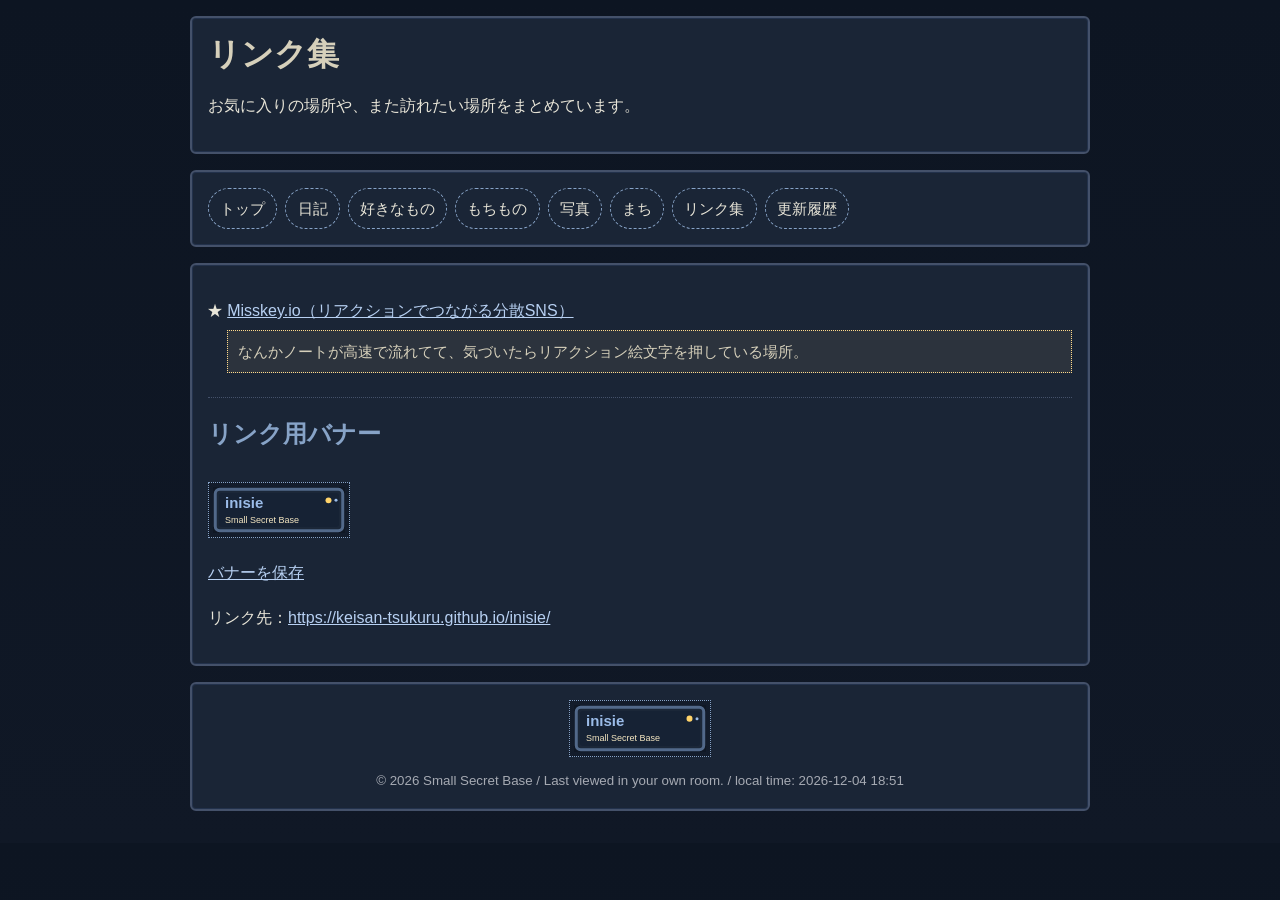
<file: links.html>
<!doctype html>
<html lang="ja">
  <head>
    <meta charset="UTF-8" />
    <meta name="viewport" content="width=device-width, initial-scale=1.0" />
    <title>リンク集 | 深夜自販機前の小さなHP</title>
    <link rel="stylesheet" href="styles.css" />
  </head>
  <body>
    <div class="site-wrap">
      <header class="site-header old-border">
        <h1>リンク集</h1>
        <p>お気に入りの場所や、また訪れたい場所をまとめています。</p>
      </header>

      <nav class="menu old-border" aria-label="メインメニュー">
        <a href="index.html">トップ</a>
        <a href="diary.html">日記</a>
        <a href="favorites.html">好きなもの</a>
        <a href="mochimono.html">もちもの</a>
        <a href="photos.html">写真</a>
        <a href="machi.html">まち</a>
        <a href="links.html">リンク集</a>
        <a href="history.html">更新履歴</a>
      </nav>

      <main class="panel old-border">
        <ul class="link-list">
          <li>
            <a href="https://misskey.io/" target="_blank" rel="noreferrer">Misskey.io（リアクションでつながる分散SNS）</a>
            <p class="link-comment">
              なんかノートが高速で流れてて、気づいたらリアクション絵文字を押している場所。
            </p>
          </li>
        </ul>

        <section class="link-banner" aria-labelledby="link-banner-heading">
          <h2 id="link-banner-heading">リンク用バナー</h2>
          <a class="home-banner" href="index.html" aria-label="inisie のトップへ">
            <img src="assets/images/inisie-banner.svg" alt="inisie / Small Secret Base" width="88" height="31" />
          </a>
          <p><a href="assets/images/inisie-banner.svg" download="inisie-banner.svg">バナーを保存</a></p>
          <p>リンク先：<a href="https://keisan-tsukuru.github.io/inisie/">https://keisan-tsukuru.github.io/inisie/</a></p>
        </section>
      </main>

      <footer class="site-footer old-border">
        <a class="home-banner" href="index.html" aria-label="inisie のトップへ">
          <img src="assets/images/inisie-banner.svg" alt="inisie / Small Secret Base" width="88" height="31" />
        </a>
        <small>© 2026 Small Secret Base / Last viewed in your own room.</small>
      </footer>
    </div>
    <script src="script.js"></script>
  </body>
</html>
</file>
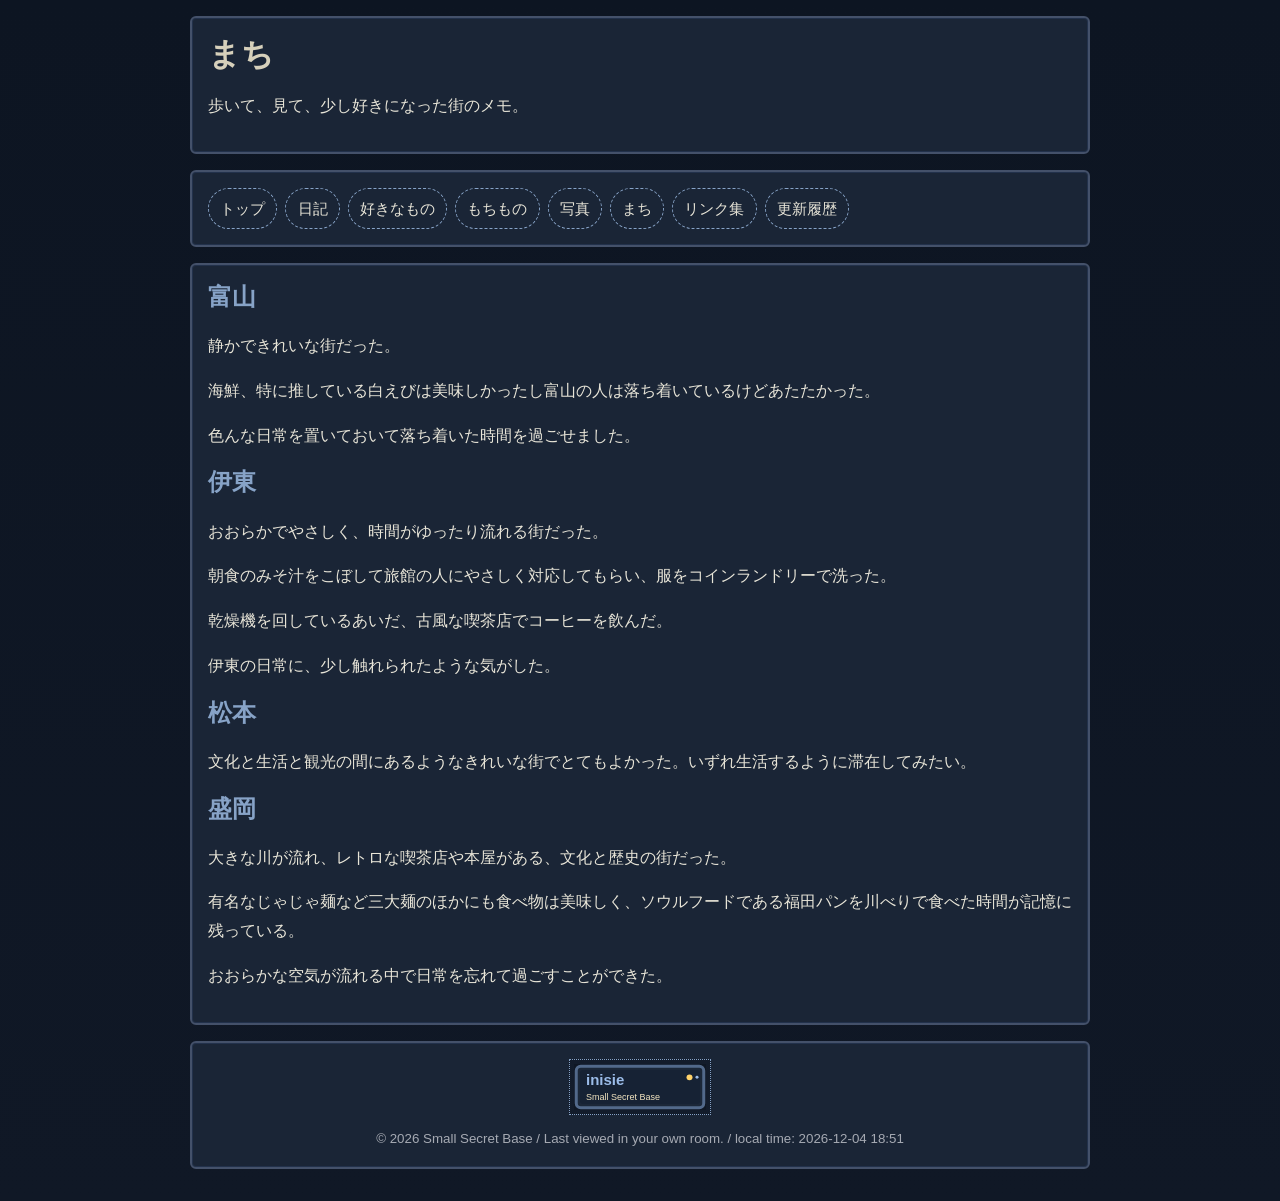
<file: machi.html>
<!doctype html>
<html lang="ja">
  <head>
    <meta charset="UTF-8" />
    <meta name="viewport" content="width=device-width, initial-scale=1.0" />
    <title>まち | 深夜自販機前の小さなHP</title>
    <link rel="stylesheet" href="styles.css" />
  </head>
  <body>
    <div class="site-wrap">
      <header class="site-header old-border">
        <h1>まち</h1>
        <p>歩いて、見て、少し好きになった街のメモ。</p>
      </header>

      <nav class="menu old-border" aria-label="メインメニュー">
        <a href="index.html">トップ</a>
        <a href="diary.html">日記</a>
        <a href="favorites.html">好きなもの</a>
        <a href="mochimono.html">もちもの</a>
        <a href="photos.html">写真</a>
        <a href="machi.html">まち</a>
        <a href="links.html">リンク集</a>
        <a href="history.html">更新履歴</a>
      </nav>

      <main class="panel old-border">
        <article class="town-entry">
          <h2>富山</h2>
          <p>静かできれいな街だった。</p>
          <p>海鮮、特に推している白えびは美味しかったし富山の人は落ち着いているけどあたたかった。</p>
          <p>色んな日常を置いておいて落ち着いた時間を過ごせました。</p>
        </article>

        <article class="town-entry">
          <h2>伊東</h2>
          <p>おおらかでやさしく、時間がゆったり流れる街だった。</p>
          <p>朝食のみそ汁をこぼして旅館の人にやさしく対応してもらい、服をコインランドリーで洗った。</p>
          <p>乾燥機を回しているあいだ、古風な喫茶店でコーヒーを飲んだ。</p>
          <p>伊東の日常に、少し触れられたような気がした。</p>
        </article>

        <article class="town-entry">
          <h2>松本</h2>
          <p>文化と生活と観光の間にあるようなきれいな街でとてもよかった。いずれ生活するように滞在してみたい。</p>
        </article>

        <article class="town-entry">
          <h2>盛岡</h2>
          <p>大きな川が流れ、レトロな喫茶店や本屋がある、文化と歴史の街だった。</p>
          <p>有名なじゃじゃ麺など三大麺のほかにも食べ物は美味しく、ソウルフードである福田パンを川べりで食べた時間が記憶に残っている。</p>
          <p>おおらかな空気が流れる中で日常を忘れて過ごすことができた。</p>
        </article>
      </main>

      <footer class="site-footer old-border">
        <a class="home-banner" href="index.html" aria-label="inisie のトップへ">
          <img src="assets/images/inisie-banner.svg" alt="inisie / Small Secret Base" width="88" height="31" />
        </a>
        <small>© 2026 Small Secret Base / Last viewed in your own room.</small>
      </footer>
    </div>
    <script src="script.js"></script>
  </body>
</html>
</file>
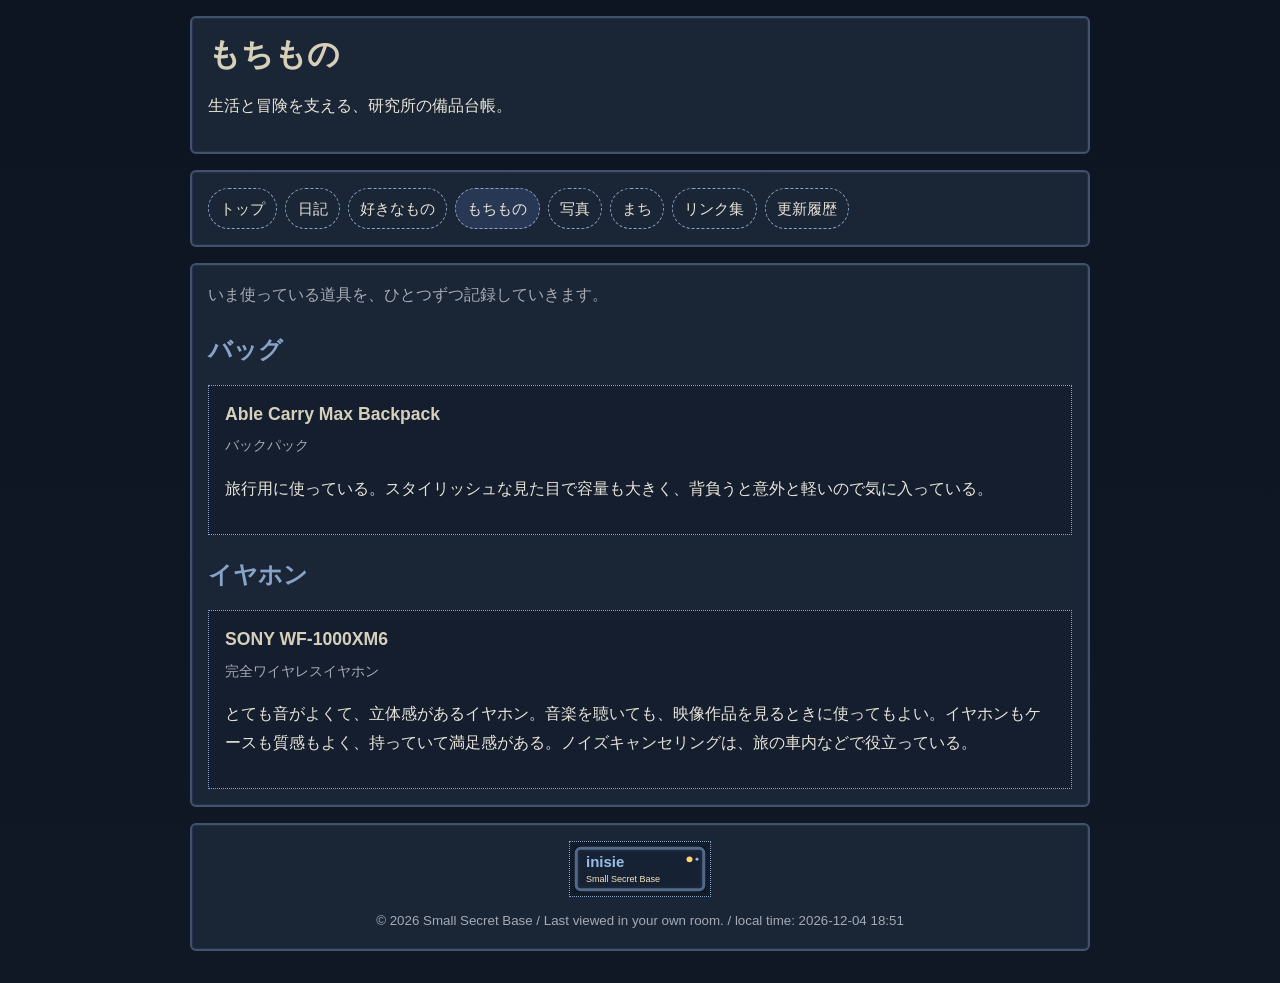
<file: mochimono.html>
<!doctype html>
<html lang="ja">
  <head>
    <meta charset="UTF-8" />
    <meta name="viewport" content="width=device-width, initial-scale=1.0" />
    <title>もちもの | 深夜自販機前の小さなHP</title>
    <link rel="stylesheet" href="styles.css" />
  </head>
  <body>
    <div class="site-wrap">
      <header class="site-header old-border">
        <h1>もちもの</h1>
        <p>生活と冒険を支える、研究所の備品台帳。</p>
      </header>

      <nav class="menu old-border" aria-label="メインメニュー">
        <a href="index.html">トップ</a>
        <a href="diary.html">日記</a>
        <a href="favorites.html">好きなもの</a>
        <a href="mochimono.html" aria-current="page">もちもの</a>
        <a href="photos.html">写真</a>
        <a href="machi.html">まち</a>
        <a href="links.html">リンク集</a>
        <a href="history.html">更新履歴</a>
      </nav>

      <main class="panel old-border">
        <p class="inventory-note">いま使っている道具を、ひとつずつ記録していきます。</p>

        <section class="item-group" aria-labelledby="bags-heading">
          <h2 id="bags-heading">バッグ</h2>

          <article class="item-entry">
            <h3>Able Carry Max Backpack</h3>
            <p class="item-meta">バックパック</p>
            <p>旅行用に使っている。スタイリッシュな見た目で容量も大きく、背負うと意外と軽いので気に入っている。</p>
          </article>
        </section>

        <section class="item-group" aria-labelledby="earphones-heading">
          <h2 id="earphones-heading">イヤホン</h2>

          <article class="item-entry">
            <h3>SONY WF-1000XM6</h3>
            <p class="item-meta">完全ワイヤレスイヤホン</p>
            <p>とても音がよくて、立体感があるイヤホン。音楽を聴いても、映像作品を見るときに使ってもよい。イヤホンもケースも質感もよく、持っていて満足感がある。ノイズキャンセリングは、旅の車内などで役立っている。</p>
          </article>
        </section>
      </main>

      <footer class="site-footer old-border">
        <a class="home-banner" href="index.html" aria-label="inisie のトップへ">
          <img src="assets/images/inisie-banner.svg" alt="inisie / Small Secret Base" width="88" height="31" />
        </a>
        <small>© 2026 Small Secret Base / Last viewed in your own room.</small>
      </footer>
    </div>
    <script src="script.js"></script>
  </body>
</html>
</file>
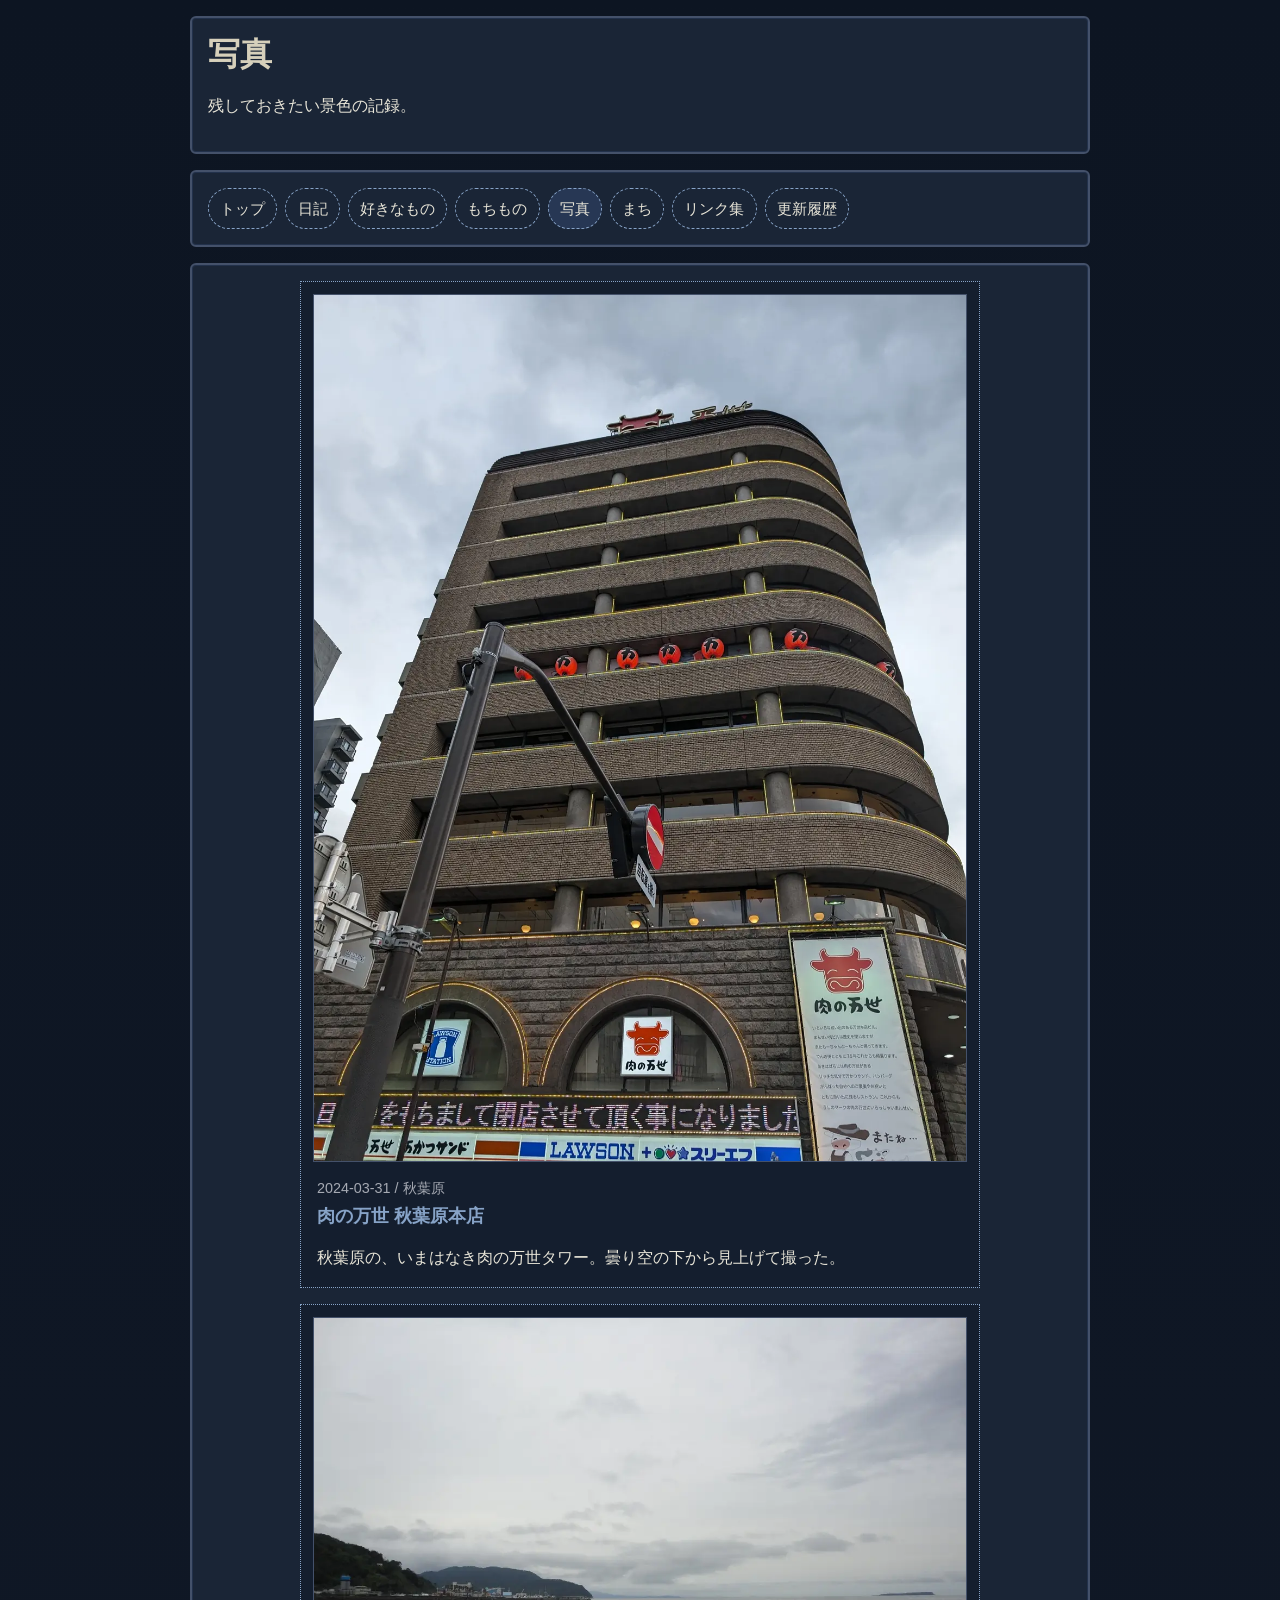
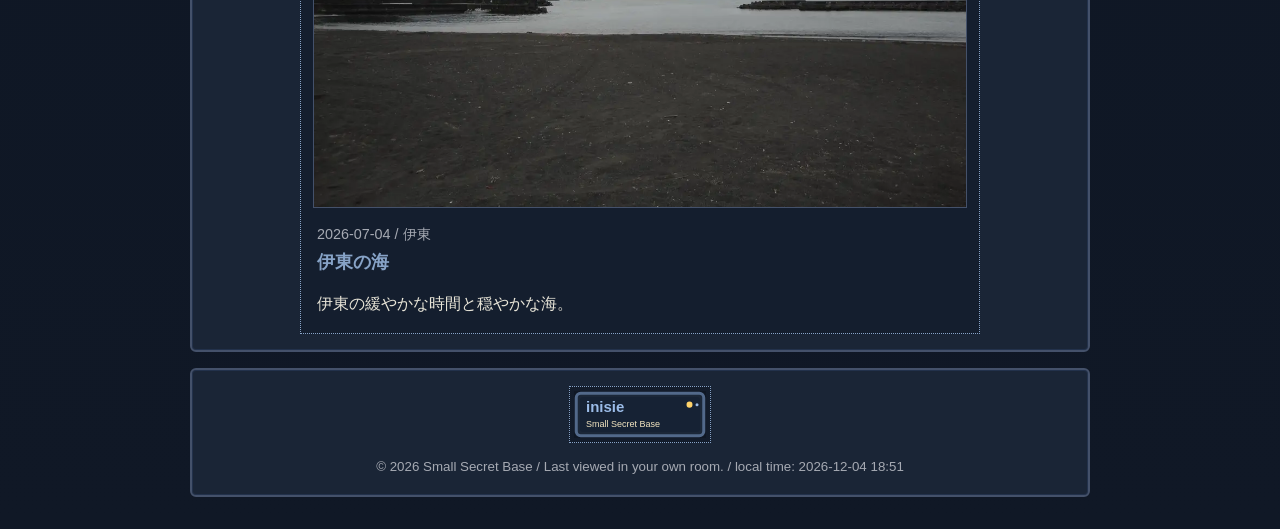
<file: photos.html>
<!doctype html>
<html lang="ja">
  <head>
    <meta charset="UTF-8" />
    <meta name="viewport" content="width=device-width, initial-scale=1.0" />
    <title>写真 | 深夜自販機前の小さなHP</title>
    <link rel="stylesheet" href="styles.css" />
  </head>
  <body>
    <div class="site-wrap">
      <header class="site-header old-border">
        <h1>写真</h1>
        <p>残しておきたい景色の記録。</p>
      </header>

      <nav class="menu old-border" aria-label="メインメニュー">
        <a href="index.html">トップ</a>
        <a href="diary.html">日記</a>
        <a href="favorites.html">好きなもの</a>
        <a href="mochimono.html">もちもの</a>
        <a href="photos.html" aria-current="page">写真</a>
        <a href="machi.html">まち</a>
        <a href="links.html">リンク集</a>
        <a href="history.html">更新履歴</a>
      </nav>

      <main class="panel old-border">
        <div class="photo-list">
          <figure class="photo-entry">
            <a class="photo-link" href="assets/photos/akihabara-mansei-tower-20240331.webp">
              <img
                src="assets/photos/akihabara-mansei-tower-20240331.webp"
                alt="曇り空の下から見上げた肉の万世秋葉原本店。建物には赤い提灯と肉の万世の看板が並んでいる。"
                width="1200"
                height="1594"
                loading="lazy"
                decoding="async"
              />
            </a>
            <figcaption>
              <p class="photo-meta"><time datetime="2024-03-31">2024-03-31</time> / 秋葉原</p>
              <h2>肉の万世 秋葉原本店</h2>
              <p>秋葉原の、いまはなき肉の万世タワー。曇り空の下から見上げて撮った。</p>
            </figcaption>
          </figure>

          <figure class="photo-entry">
            <a class="photo-link" href="assets/photos/ito-sea.webp">
              <img
                src="assets/photos/ito-sea.webp"
                alt="曇り空の下、黒い砂浜の向こうに穏やかな海と防波堤、左手に伊東の海岸線が見える。"
                width="1200"
                height="900"
                loading="lazy"
                decoding="async"
              />
            </a>
            <figcaption>
              <p class="photo-meta"><time datetime="2026-07-04">2026-07-04</time> / 伊東</p>
              <h2>伊東の海</h2>
              <p>伊東の緩やかな時間と穏やかな海。</p>
            </figcaption>
          </figure>
        </div>
      </main>

      <footer class="site-footer old-border">
        <a class="home-banner" href="index.html" aria-label="inisie のトップへ">
          <img src="assets/images/inisie-banner.svg" alt="inisie / Small Secret Base" width="88" height="31" />
        </a>
        <small>© 2026 Small Secret Base / Last viewed in your own room.</small>
      </footer>
    </div>
    <script src="script.js"></script>
  </body>
</html>
</file>
<file: styles.css>
:root {
  --bg: #101826;
  --panel: #1c2638;
  --text: #e8e5d8;
  --muted: #a6aab3;
  --accent: #87a3c7;
  --border: #44516a;
  --highlight: #d6d0bb;
}

* { box-sizing: border-box; }

body {
  margin: 0;
  font-family: "Yu Gothic UI", "Hiragino Kaku Gothic ProN", sans-serif;
  line-height: 1.8;
  background: linear-gradient(180deg, #0d1522, var(--bg));
  color: var(--text);
}

.site-wrap {
  width: min(900px, 94%);
  margin: 1rem auto 2rem;
}

.old-border {
  border: 2px solid var(--border);
  box-shadow: 0 0 0 1px #22314b inset;
  background: rgba(28, 38, 56, 0.92);
}

.site-header,
.panel,
.site-footer,
.menu {
  padding: 1rem;
  margin-bottom: 1rem;
  border-radius: 6px;
}

h1, h2 { line-height: 1.3; }

h1 { margin: 0 0 0.2rem; color: var(--highlight); }
h2 { margin-top: 0; color: var(--accent); }

.site-logo {
  display: block;
  width: min(180px, 100%);
  height: auto;
  margin: 0.75rem 0 0;
}

.home-banner {
  display: inline-flex;
  margin-top: 0.75rem;
  padding: 0.25rem;
  border: 1px dotted var(--accent);
  background: rgba(15, 23, 36, 0.58);
}

.home-banner svg,
.home-banner img {
  display: block;
  width: 132px;
  height: auto;
  image-rendering: pixelated;
}

.home-banner:focus-visible {
  outline: 2px solid var(--accent);
  outline-offset: 4px;
}

.link-banner {
  margin-top: 1.5rem;
  padding-top: 1.25rem;
  border-top: 1px dotted var(--border);
}

.link-banner a {
  overflow-wrap: anywhere;
}

.menu {
  display: flex;
  flex-wrap: wrap;
  gap: 0.5rem;
}

.menu a {
  text-decoration: none;
  color: var(--text);
  border: 1px dashed var(--accent);
  padding: 0.35rem 0.7rem;
  border-radius: 999px;
  font-size: 0.95rem;
}

.menu a:hover,
.menu a:focus-visible,
.menu a[aria-current="page"] {
  background: #273754;
}

.grid {
  display: grid;
  gap: 1rem;
  grid-template-columns: repeat(auto-fit, minmax(250px, 1fr));
}

ul { padding-left: 1.2rem; }
li + li { margin-top: 0.45rem; }

a { color: #b7d0f2; }

.link-list {
  list-style: "★ ";
}

.link-comment {
  margin: 0.25rem 0 0;
  padding: 0.45rem 0.6rem;
  border: 1px dotted #ffda8b;
  background: rgba(255, 218, 139, 0.08);
  color: var(--highlight);
  font-size: 0.95rem;
}

.inventory-note {
  margin-top: 0;
  color: var(--muted);
}

.item-group {
  margin-top: 1.5rem;
}

.item-entry {
  padding: 0.85rem 1rem;
  border: 1px dotted var(--accent);
  background: rgba(15, 23, 36, 0.45);
}

.item-entry h3 {
  margin: 0;
  color: var(--highlight);
  font-size: 1.1rem;
}

.item-meta {
  margin: 0.15rem 0 0.65rem;
  color: var(--muted);
  font-size: 0.9rem;
}

.photo-list {
  display: grid;
  gap: 1rem;
  width: min(680px, 100%);
  margin: 0 auto;
}

.photo-entry {
  margin: 0;
  padding: 0.75rem;
  border: 1px dotted var(--accent);
  background: rgba(15, 23, 36, 0.45);
}

.photo-link {
  display: block;
}

.photo-entry img {
  display: block;
  width: 100%;
  height: auto;
  border: 1px solid var(--border);
}

.photo-entry figcaption {
  padding: 0.85rem 0.25rem 0.15rem;
}

.photo-entry h2 {
  margin: 0.15rem 0 0.5rem;
  font-size: 1.15rem;
}

.photo-meta {
  margin: 0;
  color: var(--muted);
  font-size: 0.9rem;
}

.photo-entry figcaption p:last-child {
  margin-bottom: 0;
}

.construction {
  font-weight: 700;
  color: #ffd98d;
}

.blink {
  animation: blink 1.2s steps(1) infinite;
  color: #ffda8b;
  margin-top: 0;
}

@keyframes blink {
  50% { opacity: 0.4; }
}


.today-bgm {
  margin-top: 40px;
  padding-top: 12px;
  border-top: 1px dotted #999;
  font-size: 0.9rem;
  color: #666;
  text-align: right;
}

.site-footer {
  display: flex;
  flex-direction: column;
  align-items: center;
  gap: 0.75rem;
  color: var(--muted);
  text-align: center;
}

.site-footer .home-banner {
  margin-top: 0;
}

@media (max-width: 600px) {
  body { line-height: 1.7; }
  .menu a { font-size: 0.9rem; }
  .item-entry { padding: 0.75rem; }
}

.diary-month-label {
  display: inline-block;
  font-size: 0.65em;
  font-weight: normal;
  color: var(--muted);
}

.diary-month-nav,
.diary-month-list {
  display: flex;
  flex-wrap: wrap;
  gap: 0.5rem 1.25rem;
}

.diary-month-nav,
.diary-archive {
  margin-top: 1.5rem;
  padding-top: 1rem;
  border-top: 1px dotted var(--border);
}

.diary-month-nav a,
.diary-month-list a {
  display: inline-block;
  padding: 0.4rem 0;
}

.diary-archive h2 {
  font-size: 1.1rem;
  margin-bottom: 0.5rem;
}

.diary-month-list {
  list-style: none;
  padding: 0;
  margin: 0;
}

.diary-month-list li + li {
  margin-top: 0;
}

.diary-month-list a[aria-current="page"] {
  color: var(--highlight);
  font-weight: bold;
  text-decoration-style: dotted;
}
</file>
